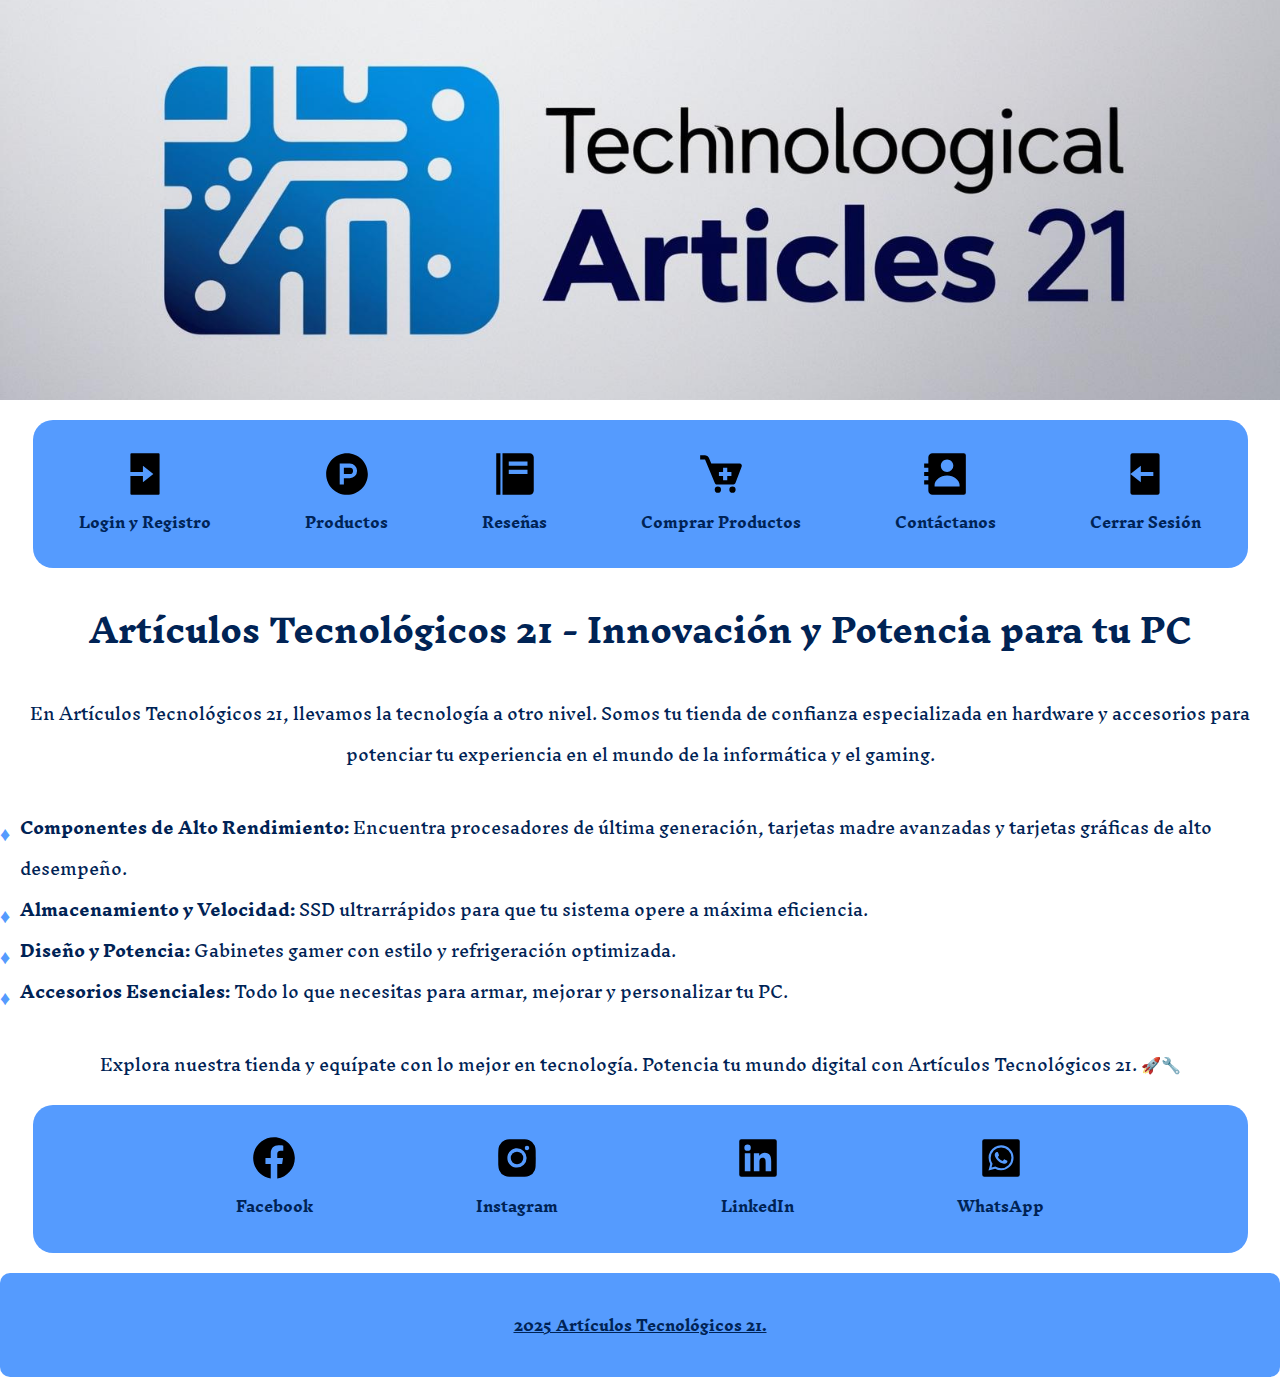
<file: index.html>
<!DOCTYPE html>
<html lang="es">
<head>
    <!-- Configuración básica del documento -->
    <meta charset="UTF-8">
    <meta name="viewport" content="width=device-width, initial-scale=1.0">
    <title>Artículos Tecnológicos 21</title>
    <meta name="description" content="Artículos Tecnológicos 21 - Página de aprendizaje de tecnologías (HTML, CSS, JavaScript) estudiantes de ingeniería de software Politécnico Grancolombiano">
    <!-- OPEN GRAPD-->
     <meta property="og:title" content="Artículos Tecnológicos 21">
     <meta property="og:description" content="Artículos Tecnológicos 21 - Página de aprendizaje de tecnologías (HTML, CSS, JavaScript) estudiantes de ingeniería de software Politécnico Grancolombiano">
     <meta property="og:image" content="/21.png">
     <meta property="og:image:alt" content="Artículos Tecnológicos 21">
    <!-- Icono de la pestaña del navegador favicon-->
    <link rel="icon" href="/21.ico" type="image/x-icon">
    
    <!-- Enlace al archivo de estilos CSS -->
    <link rel="stylesheet" href="/homeStyle.css">
    
    <!-- Fuente personalizada desde Google Fonts -->
    <link href="https://fonts.googleapis.com/css2?family=Inknut+Antiqua:wght@400;700&display=swap" rel="stylesheet">
</head>
<body>
    <!-- Encabezado del sitio -->
    <header>
        <!-- Logo del sitio -->
        <img src="/logo21.png"
        title="Artículos Tecnológicos 21"
        alt="Logo Artículos Tecnológicos 21"
        class="logo">
    </header>

    <main>
        <!-- Contenedor del menú de navegación -->
        <div class="rectangulo">
            <nav class="menu-botones">
                <!-- Botón de Login y Registro -->
                <a href="/loginRegistro.html">
                    <img src="/bxs-log-in.svg" alt="Login y Registro">
                    <span>Login y Registro</span>
                </a>
                <!-- Botón para acceder a los productos -->
                <a href="/detallePerfil.html">
                    <img src="/bxl-product-hunt.svg" alt="Productos">
                    <span>Productos</span>
                </a>
                <!-- Botón para acceder a las reseñas -->
                <a href="/reseñas.html">
                    <img src="/bxs-food-menu.svg" alt="Reseñas">
                    <span>Reseñas</span>
                </a>
                <!-- Botón para comprar productos -->
                <a href="/detallePerfil.html">
                    <img src="/bxs-cart-add.svg" alt="Comprar Productos">
                    <span>Comprar Productos</span>
                </a>
                <!-- Botón para contactar -->
                <a href="/contactanos.html">
                    <img src="/bxs-contact.svg" alt="Contáctanos">
                    <span>Contáctanos</span>
                </a>
                <!-- Botón para cerrar sesión -->
                <a href="#" id="cerrarSesion">
                    <img src="/bxs-log-out.svg" alt="Cerrar Sesión">
                    <span>Cerrar Sesión</span>
                </a>
            </nav>        
        </div>
        
        <!-- Título principal del sitio -->
        <h1>Artículos Tecnológicos 21 - Innovación y Potencia para tu PC</h1>
        
        <!-- Descripción del sitio -->
        <p>En Artículos Tecnológicos 21, llevamos la tecnología a otro nivel. Somos tu tienda de confianza especializada en hardware y accesorios para potenciar tu experiencia en el mundo de la informática y el gaming.</p>
        
        <!-- Lista de características destacadas -->
        <ul>
            <li> <strong>Componentes de Alto Rendimiento:</strong> Encuentra procesadores de última generación, tarjetas madre avanzadas y tarjetas gráficas de alto desempeño.</li>
            <li> <strong>Almacenamiento y Velocidad:</strong> SSD ultrarrápidos para que tu sistema opere a máxima eficiencia.</li>
            <li> <strong>Diseño y Potencia:</strong> Gabinetes gamer con estilo y refrigeración optimizada.</li>
            <li> <strong>Accesorios Esenciales:</strong> Todo lo que necesitas para armar, mejorar y personalizar tu PC.</li>
        </ul>
        
        <!-- Llamado a explorar la tienda -->
        <p>Explora nuestra tienda y equípate con lo mejor en tecnología. Potencia tu mundo digital con Artículos Tecnológicos 21. 🚀🔧</p>
    </main>

    <!-- Pie de página -->
    <footer>
        <!-- Contenedor del pie de página -->
        <div class="rectangulo-footer">
            <!-- Navegación de redes sociales -->
            <nav class="redes-sociales">
                <!-- Enlace a Facebook -->
                <a href="/contactanos.html">
                    <img src="/bxl-facebook-circle.svg" alt="Facebook">
                    <span>Facebook</span>
                </a>
                <!-- Enlace a Instagram -->
                <a href="/contactanos.html">
                    <img src="/bxl-instagram-alt.svg" alt="Instagram">
                    <span>Instagram</span>
                </a>
                <!-- Enlace a LinkedIn -->
                <a href="/contactanos.html">
                    <img src="/bxl-linkedin-square.svg" alt="LinkedIn">
                    <span>LinkedIn</span>
                </a>
                <!-- Enlace a WhatsApp -->
                <a href="/contactanos.html">
                    <img src="/bxl-whatsapp-square.svg" alt="WhatsApp">
                    <span>WhatsApp</span>
                </a>
            </nav>
        </div>
        
        <!-- pie de página -->
         <div class="pie-footer">
        <p>2025 Artículos Tecnológicos 21.</p>
        </div>
    </footer>
        <!-- Enlace al archivo de Script-->
    <script src="/homeScript.js" defer></script>
</body>
</html>
</file>
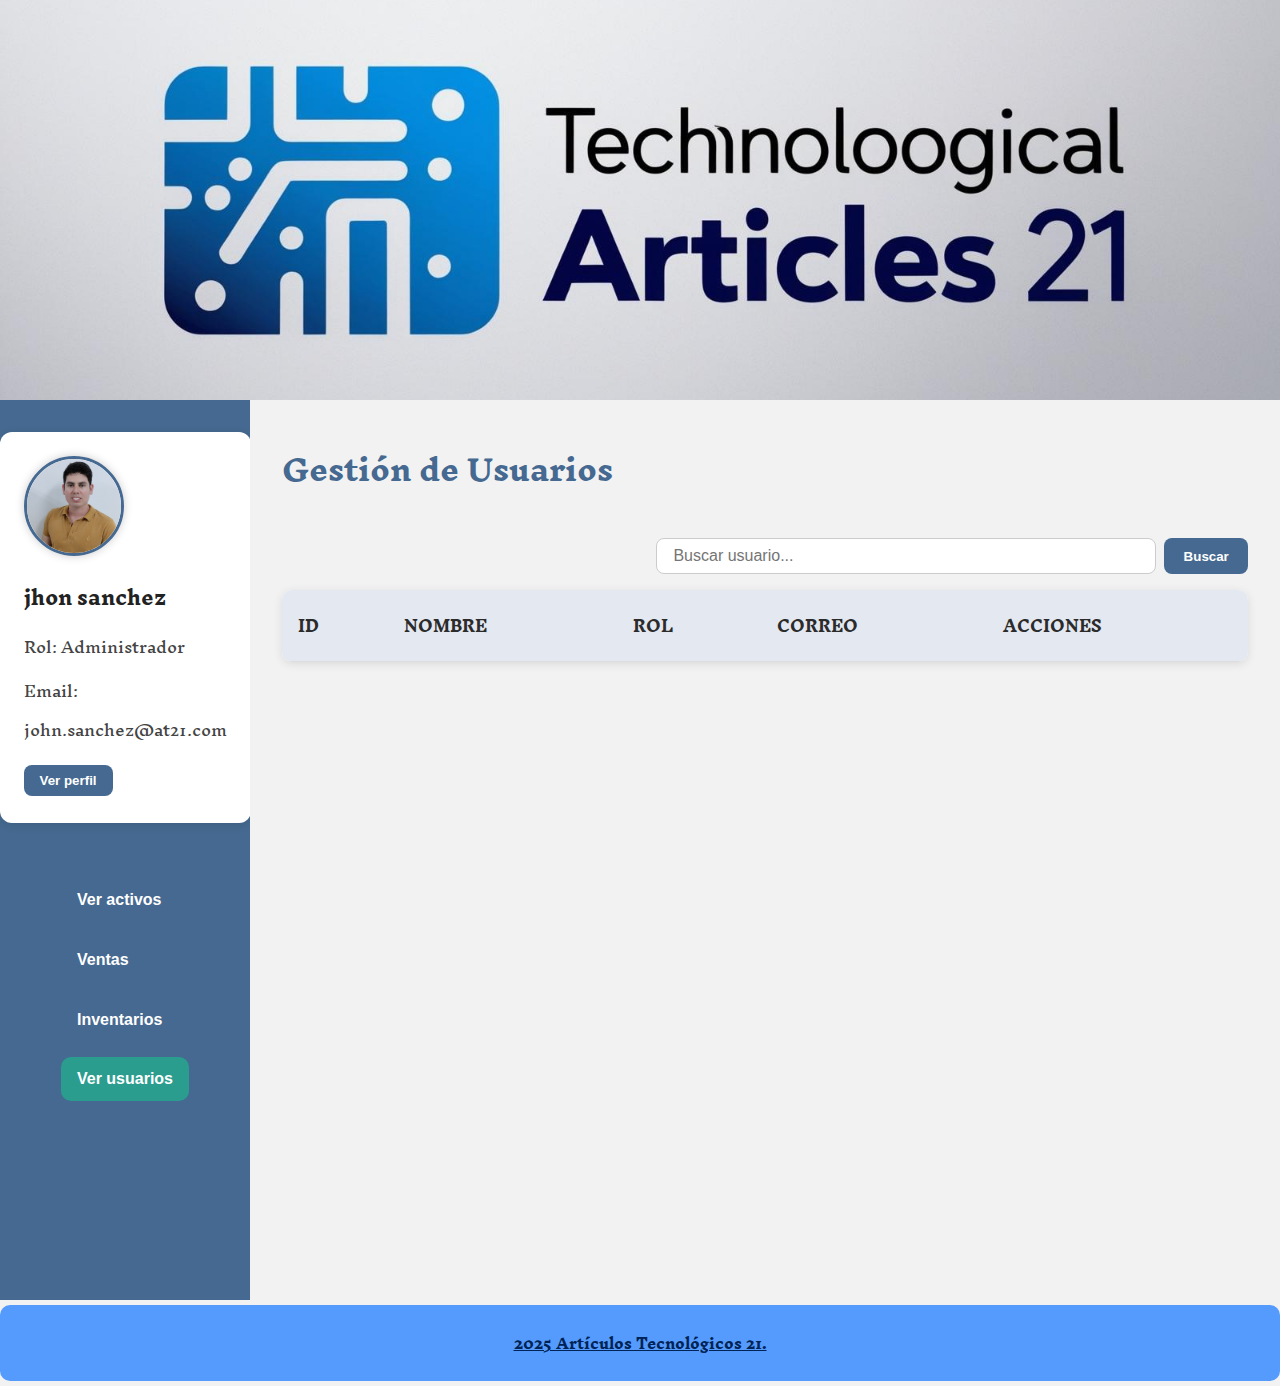
<file: adminUsuarios.html>
<!DOCTYPE html>
<html lang="es">
<head>
  <meta charset="UTF-8">
  <title>Administrador de Usuarios</title>
  <!-- Icono de la pestaña del navegador -->
  <link rel="icon" href="/21.ico" type="image/x-icon">
  <link rel="stylesheet" href="/adminUsuariosStyle.css">
  <!-- Fuente personalizada desde Google Fonts -->
  <link href="https://fonts.googleapis.com/css2?family=Inknut+Antiqua:wght@400;700&display=swap" rel="stylesheet">
</head>
<body>
    <header>
        <img src="/logo21.png" alt="Logo AT21">
    </header>

  <div class="contenedor-principal">

    <!-- Parte del administrador Nombre, Rol, lado izquierdo -->
    <section class="sidebar">
      <div class="tarjeta-usuario">
        <img src="/perfil.jpg" alt="Avatar del usuario" class="avatar-usuario">
        <div class="info-usuario">
          <h3>jhon sanchez</h3>
          <p>Rol: Administrador</p>
          <p>Email: john.sanchez@at21.com</p>
          <button class="btn-ver-perfil">Ver perfil</button>
        </div>
      </div>
      <nav class="navegacion">
        <button>Ver activos</button>
        <button>Ventas</button>
        <button>Inventarios</button>
        <button class="activo">Ver usuarios</button>
      </nav>
    </section>

    <!-- CONTENIDO PRINCIPAL -->
    <main class="contenido">
      <h1>Gestión de Usuarios</h1>
      <div class="buscador-usuarios">
        <input type="text" placeholder="Buscar usuario..." />
        <button type="button">Buscar</button>
      </div>

      <table class="tabla-usuarios">
        <thead>
          <tr>
            <th>ID</th>
            <th>Nombre</th>
            <th>Rol</th>
            <th>Correo</th>
            <th>Acciones</th>
          </tr>
        </thead>
        <tbody>
          <!-- Aquí irán las filas dinámicas o de ejemplo -->
          <tr>
            <td>001</td>
            <td>Juan Pérez</td>
            <td>Administrador</td>
            <td>juan@tecart.com</td>
            <td>
              <button class="editar">Editar</button>
              <button class="eliminar">Eliminar</button>
            </td>
          </tr>
          <tr>
            <td>002</td>
            <td>María Gómez</td>
            <td>Vendedor</td>
            <td>maria@tecart.com</td>
            <td>
              <button class="editar">Editar</button>
              <button class="eliminar">Eliminar</button>
            </td>
          </tr>
          <tr>
            <td>003</td>
            <td>Raquel mora</td>
            <td>Proveedor</td>
            <td>Rmora@hotmail.com</td>
            <td>
              <button class="editar">Editar</button>
              <button class="eliminar">Eliminar</button>
            </td> 
          </tr>
        </tbody>
      </table>
    </main>

  </div>
  <footer>
    <div class="pie-footer">
      <p>2025 Artículos Tecnológicos 21.</p>
      </div>
  </footer>
  <script src="/adminUsuariosScript.js" defer></script>
</body>
</html>
</file>
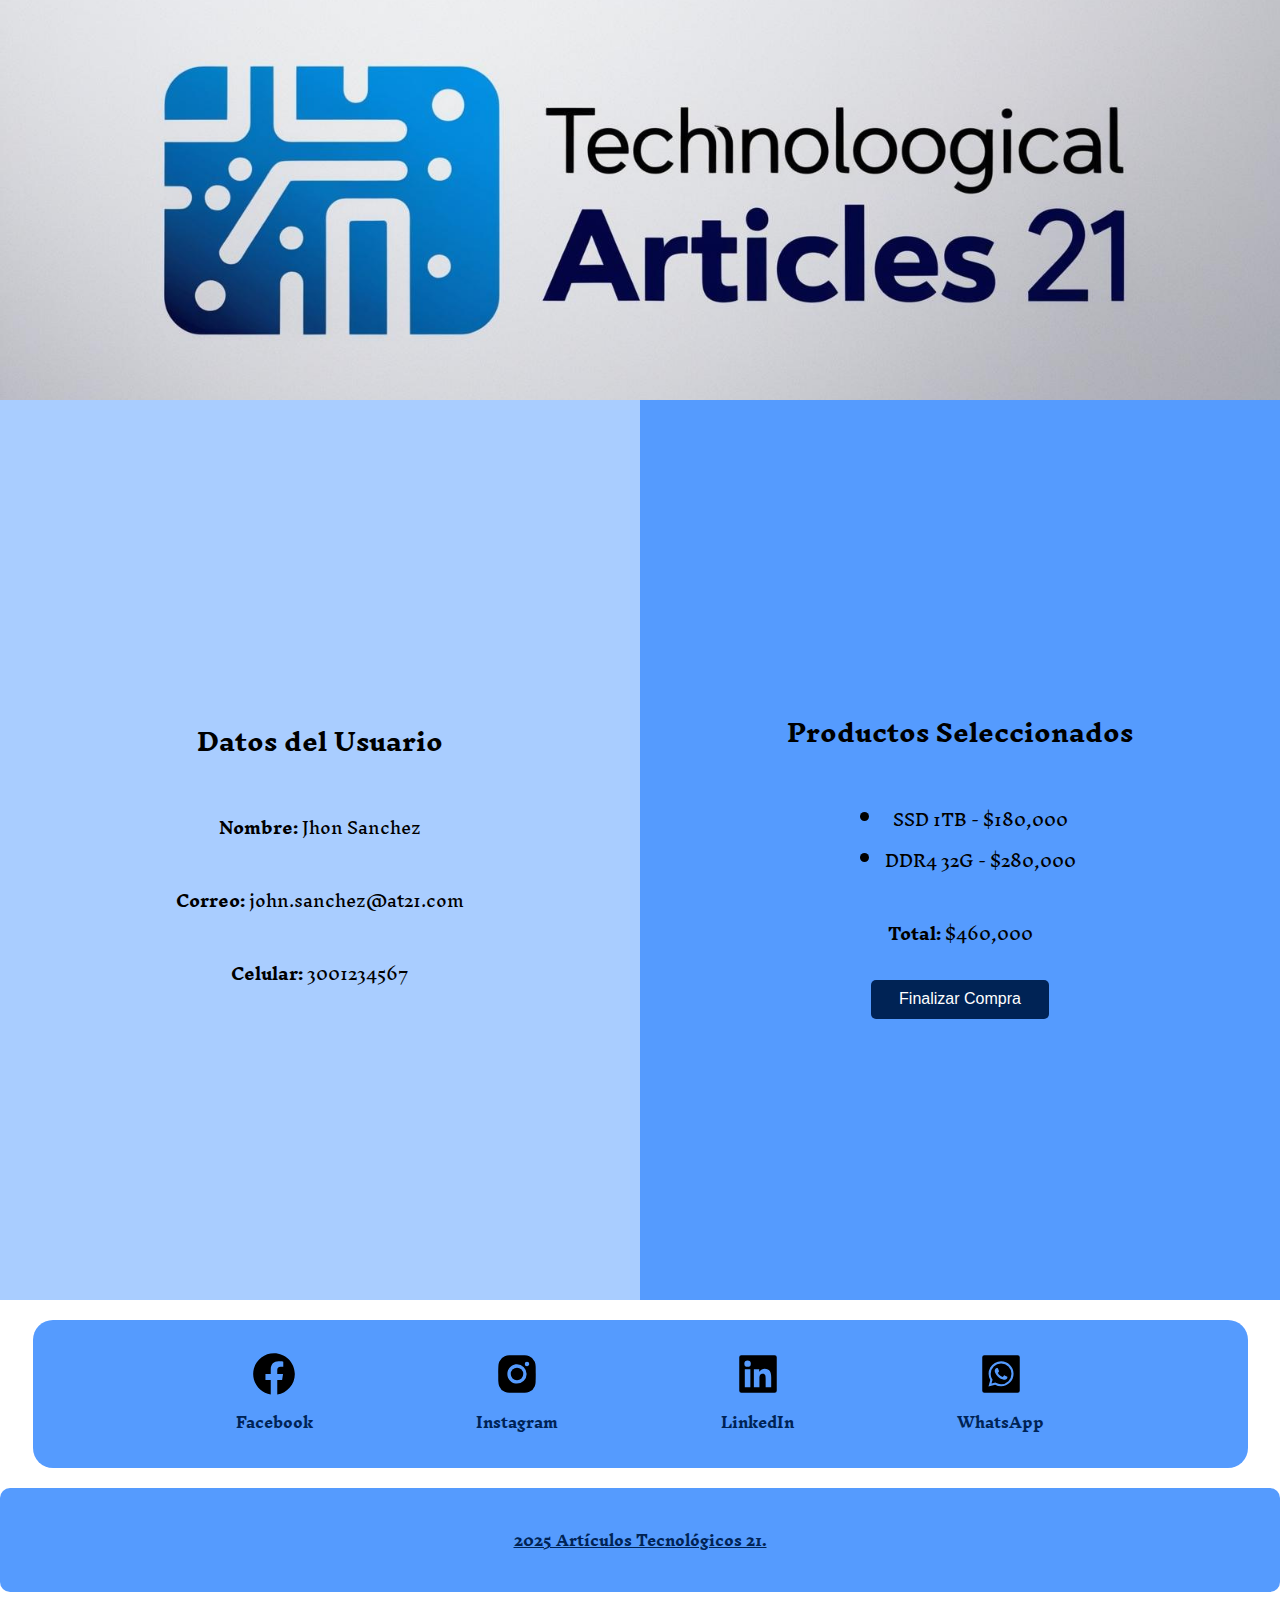
<file: compra.html>
<!DOCTYPE html>
<html lang="es">
<head>
  <meta charset="UTF-8">
  <meta name="viewport" content="width=device-width, initial-scale=1.0">
  <title>Resumen de Compra</title>
  <!-- Icono de la pestaña del navegador favicon-->
  <link rel="icon" href="/21.ico" type="image/x-icon">
  <link rel="stylesheet" href="compraStyle.css">
  <link href="https://fonts.googleapis.com/css2?family=Inknut+Antiqua&display=swap" rel="stylesheet">
</head>
<body>
  <header>
    <img src="/logo21.png" alt="Logo AT21">
  </header>

  <main class="contenedor-compra">
    <!-- Sección izquierda: Datos del usuario -->
    <section class="left-side">
      <h2>Datos del Usuario</h2>
      <p><strong>Nombre:</strong> <span id="nombreUsuario">Jhon Sanchez</span></p>
      <p><strong>Correo:</strong> <span id="correoUsuario">john.sanchez@at21.com</span></p>
      <p><strong>Celular:</strong> <span id="celularUsuario">3001234567</span></p>
    </section>

    <!-- Sección derecha: Detalle de productos -->
    <section class="right-side">
      <h2>Productos Seleccionados</h2>
      <ul id="listaProductos">
        <!-- Aquí se agregan los productos con JS -->
      </ul>
      <p><strong>Total:</strong> $<span id="totalCompra">0</span></p>
      <button id="btnFinalizar">Finalizar Compra</button>
    </section>
  </main>

  <footer>
     <!-- Contenedor del pie de página -->
     <div class="rectangulo-footer">
        <!-- Navegación de redes sociales -->
        <nav class="redes-sociales">
            <!-- Enlace a Facebook -->
            <a href="/contactanos.html">
                <img src="/bxl-facebook-circle.svg" alt="Facebook">
                <span>Facebook</span>
            </a>
            <!-- Enlace a Instagram -->
            <a href="/contactanos.html">
                <img src="/bxl-instagram-alt.svg" alt="Instagram">
                <span>Instagram</span>
            </a>
            <!-- Enlace a LinkedIn -->
            <a href="/contactanos.html">
                <img src="/bxl-linkedin-square.svg" alt="LinkedIn">
                <span>LinkedIn</span>
            </a>
            <!-- Enlace a WhatsApp -->
            <a href="/contactanos.html">
                <img src="/bxl-whatsapp-square.svg" alt="WhatsApp">
                <span>WhatsApp</span>
            </a>
        </nav>
    </div>
    
    <!-- pie de página -->
     <div class="pie-footer">
    <p>2025 Artículos Tecnológicos 21.</p>
    </div>
  </footer>
  <script src="compraScript.js"></script>
</body>
</html>
</file>
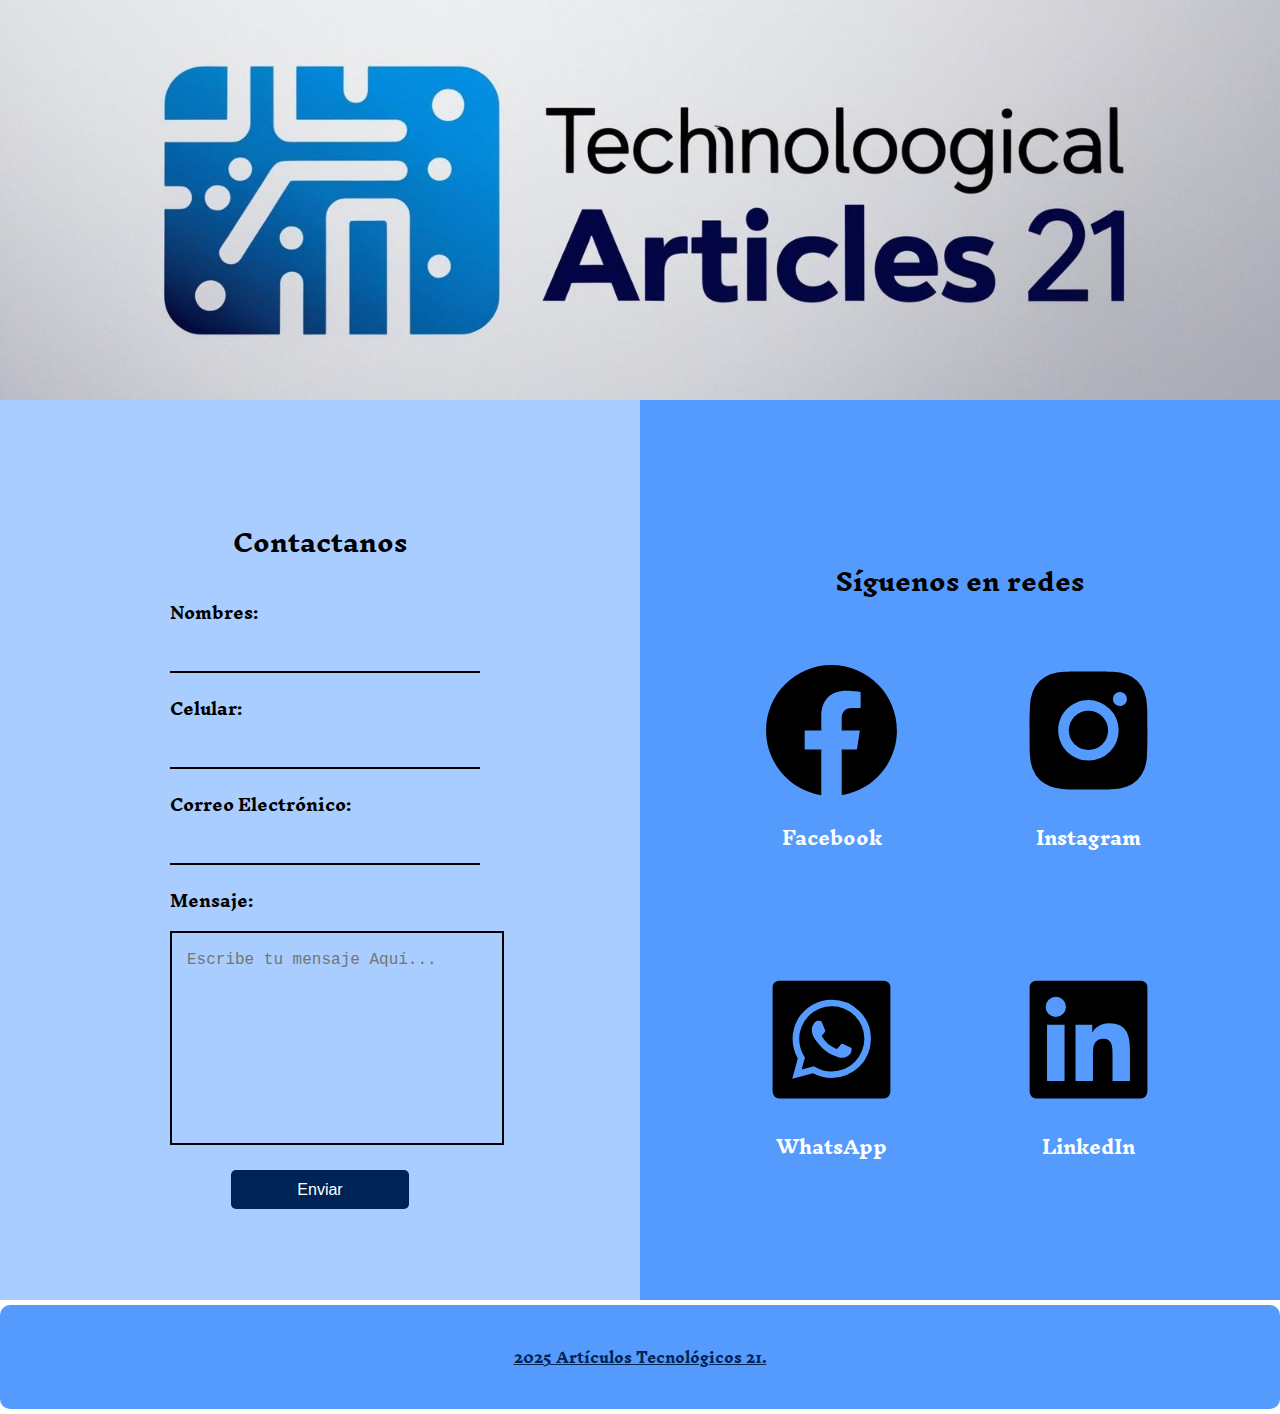
<file: contactanos.html>
<!DOCTYPE html>
<html lang="en">
<head>
    <!-- Configuración básica del documento -->
    <meta charset="UTF-8">
    <meta name="viewport" content="width=device-width, initial-scale=1.0">
    <title>Contactanos</title>
    <!-- Icono de la pestaña del navegador -->
    <link rel="icon" href="/21.ico" type="image/x-icon">
    <!-- Enlace al archivo de estilos CSS -->
    <link rel="stylesheet" href="/contactanosStyle.css">
    <!-- Fuente personalizada desde Google Fonts -->
    <link href="https://fonts.googleapis.com/css2?family=Inknut+Antiqua:wght@400;700&display=swap" rel="stylesheet">
</head>
<body>

    <!-- Encabezado del sitio -->
    <header>
        <!-- Logo del sitio -->
        <img src="/logo21.png" alt="Logo AT21">
    </header>

    <main>
        <!-- Sección izquierda: Formulario de contacto -->
        <section class="left-side">
            <h2>Contactanos</h2>
           <!-- Formulario de Contacto -->
    <form action="https://formsubmit.co/jalexasanchez@poligran.edu.co" method="POST"> <!-- Formulario para enviar datos de contacto -->
    
    <div class="input-group">
        <label for="nombres">Nombres:</label>
        <input type="text" id="nombres" name="nombres" required> <!-- Campo para ingresar los nombres -->
    </div>

    <div class="input-group">
        <label for="celular">Celular:</label>
        <input type="text" id="celular" name="celular" required> <!-- Campo para ingresar el número de celular -->
    </div>

    <div class="input-group">
        <label for="email">Correo Electrónico:</label>
        <input type="email" id="email" name="email" required> <!-- Campo para ingresar el correo electrónico -->
    </div>

    <div class="input-group">
        <label for="mensaje">Mensaje:</label>
        <textarea id="mensaje" name="mensaje" placeholder="Escribe tu mensaje Aquí..." required></textarea> <!-- Campo para ingresar un mensaje (múltiples líneas) -->
    </div>
    
    <!-- Configuración para FormSubmit -->
    <input type="hidden" name="_captcha" value="false"> <!-- Desactiva el captcha ojo poco seguro -->
    <input type="hidden" name="_template" value="table"> <!-- Muestra los datos enviados como tabla -->
    <input type="hidden" name="_next" value="http://localhost:5500/gracias.html"> <!-- URL a la que se redirige después de enviar el formulario -->

    <button type="submit">Enviar</button> <!-- Botón para enviar el formulario -->
    </form>
        </section>

        <!-- Sección derecha: Redes sociales -->
        <section class="right-side">
            <h2>Síguenos en redes</h2>
            <div class="social-icons">
                <!-- Ícono de Facebook -->
                <div class="social-item">
                    <img src="/bxl-facebook-circle.svg" alt="Facebook">
                    <span>Facebook</span>
                </div>

                <!-- Ícono de Instagram -->
                <div class="social-item">
                    <img src="/bxl-instagram-alt.svg" alt="Instagram">
                    <span>Instagram</span>
                </div>

                <!-- Ícono de WhatsApp -->
                <div class="social-item">
                    <img src="/bxl-whatsapp-square.svg" alt="WhatsApp">
                    <span>WhatsApp</span>
                </div>

                <!-- Ícono de LinkedIn -->
                <div class="social-item">
                    <img src="/bxl-linkedin-square.svg" alt="LinkedIn">
                    <span>LinkedIn</span>
                </div>
            </div>
        </section>
    </main>

    <!-- Pie de página -->
    <footer>
        <div class="pie-footer">
            <p>2025 Artículos Tecnológicos 21.</p>
            </div>
    </footer>
    
</body>
</html>
</file>
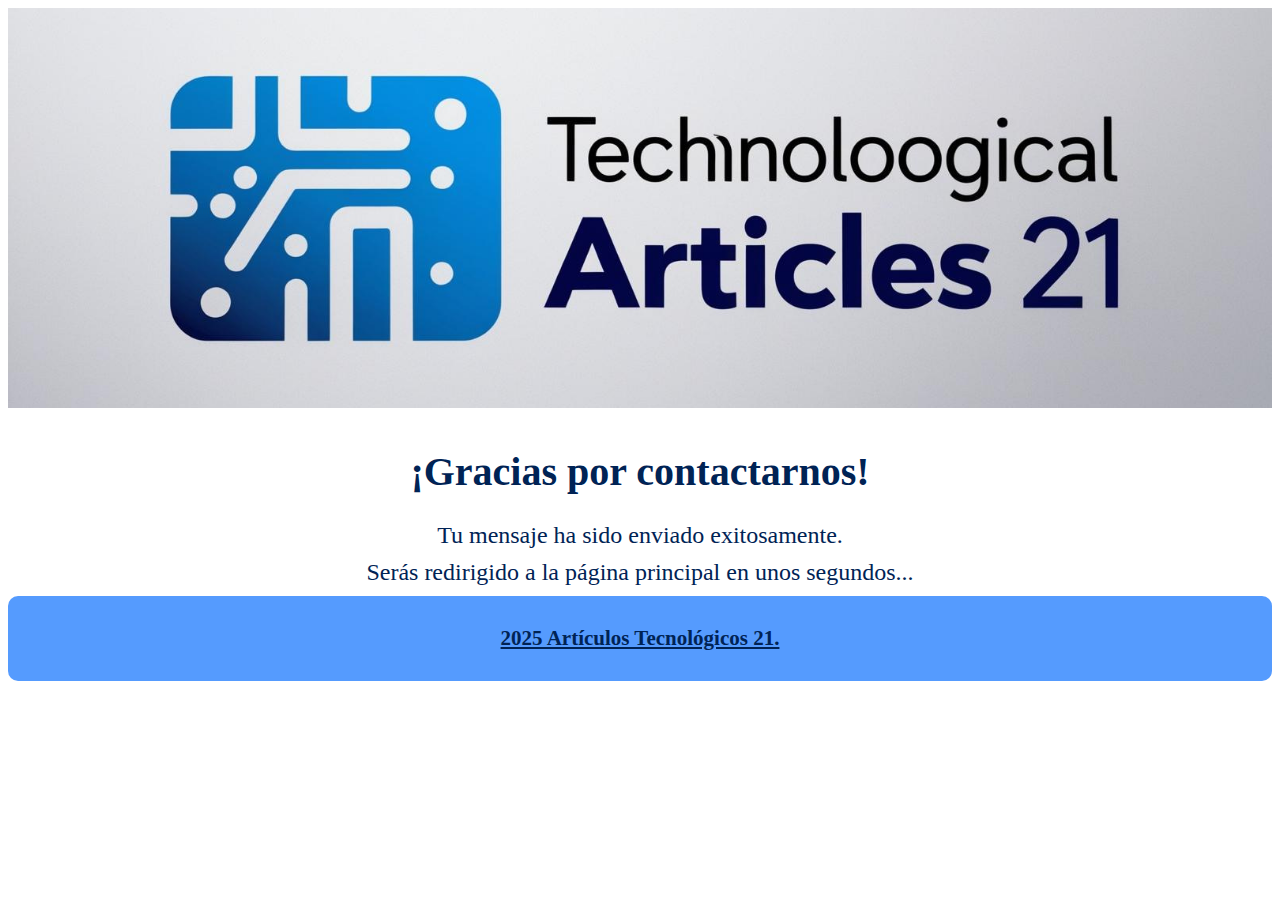
<file: gracias.html>
<!DOCTYPE html>
<html lang="es">
<head>
    <meta charset="UTF-8">
    <title>Gracias por tu mensaje</title>
    <!-- Icono de la pestaña del navegador -->
    <link rel="icon" href="/21.ico" type="image/x-icon">
    <meta http-equiv="refresh" content="5; url=/index.html">  <!--Redirige a la página principal después de 5 segundos -->

    <!-- Encabezado del sitio -->
    <header>
        <!-- Logo del sitio -->
        <img src="/logo21.png" alt="Logo AT21">
    </header>

    <style>
       /* Estilo para la imagen del encabezado */
header img {
    width: 100%;   /* La imagen ocupa el ancho completo del contenedor */
    height: 400px; /* Altura fija de la imagen */
    object-fit: cover; /* Ajusta la imagen para que no se distorsione */
    display: block;  /* Elimina espacios extra debajo de la imagen */
}

/* Estilo general del cuerpo */
body {
    font-family: 'Inknut Antiqua', serif; /* Fuente personalizada */
    color: #002355; /* Color principal del texto */
}

/* Estilo para el título principal */
h1 {
    text-align: center; /* Centra el texto */
    font-size: 2.5em; /* Tamaño de fuente grande */
    font-weight: bold; /* Negrita para el título */
    margin-top: 40px; /* Espacio superior */
    color: #002355; /* Color del texto */
}

/* Estilo para centrar y agrandar los párrafos */
p {
    text-align: center;
    font-size: 1.5em;
    margin: 10px 20px;
}

/* Estilo para el pie de página */
.pie-footer {
    background-color: #559BFE;
    color: #002355; /* Color del texto */
    font-weight: bold; /* Negrita para el texto */
    text-decoration: underline; /* Subraya el texto */
    padding: 20px 10px; /* Espacio interno del pie de página */
    text-align: center; /* Centra el texto */
    font-size: 14px; /* Tamaño del texto */
    margin: 5px 0; /* Espacio entre el pie de página y otros elementos */
    border-radius: 10px; /* Bordes redondeados */   
}

/* Media query para pantallas pequeñas */
@media (max-width: 768px) {
    /* Ajustar la imagen del encabezado */
    header img {
        height: 200px; /* Reducimos la altura para pantallas pequeñas */
    }

    /* Cambiar el layout del main a vertical */
    main {
        flex-direction: column; /* De columnas a filas (stacked) */
        height: auto; /* Altura automática para que se adapte al contenido */
    }
}
    </style>
</head>
<body>
    <h1>¡Gracias por contactarnos!</h1>
    <p>Tu mensaje ha sido enviado exitosamente.</p>
    <p>Serás redirigido a la página principal en unos segundos...</p>
    <footer>
        <div class="pie-footer">
            <p>2025 Artículos Tecnológicos 21.</p>
            </div>
    </footer>
</body>
</html>
</file>
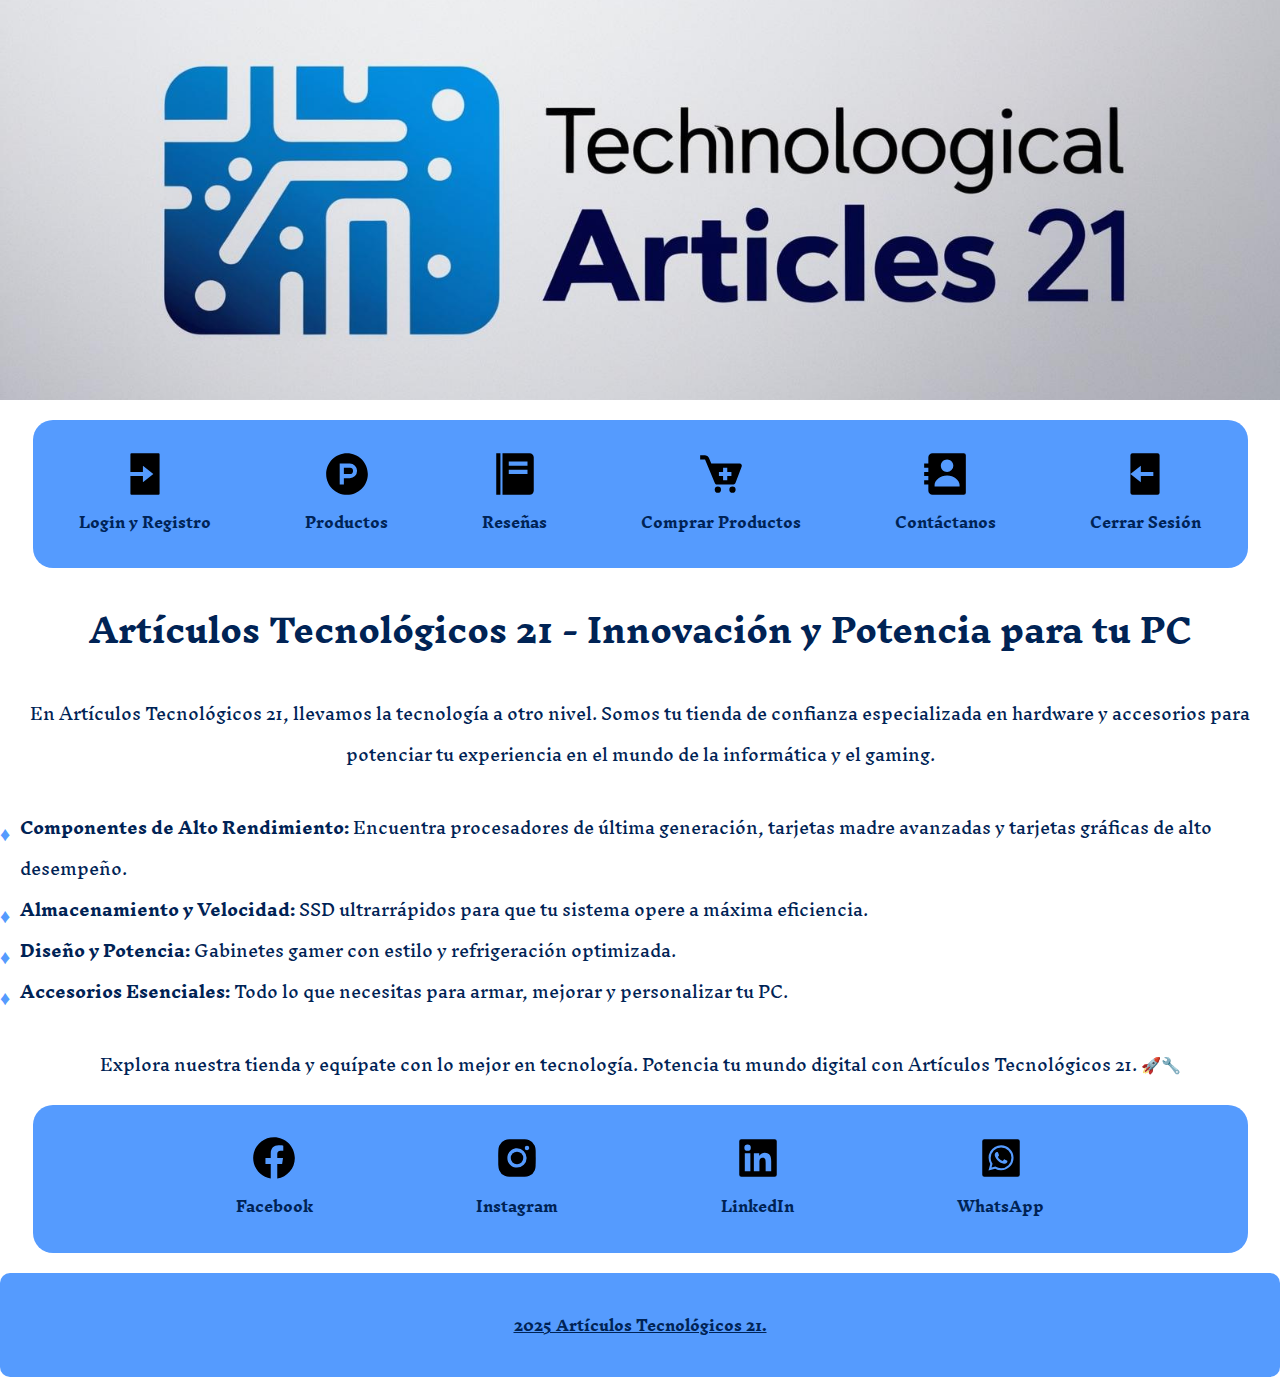
<file: home.html>
<!DOCTYPE html>
<html lang="es">
<head>
    <!-- Configuración básica del documento -->
    <meta charset="UTF-8">
    <meta name="viewport" content="width=device-width, initial-scale=1.0">
    <title>Artículos Tecnológicos 21</title>
    <meta name="description" content="Artículos Tecnológicos 21 - Página de aprendizaje de tecnologías (HTML, CSS, JavaScript) estudiantes de ingeniería de software Politécnico Grancolombiano">
    <!-- OPEN GRAPD-->
     <meta property="og:title" content="Artículos Tecnológicos 21">
     <meta property="og:description" content="Artículos Tecnológicos 21 - Página de aprendizaje de tecnologías (HTML, CSS, JavaScript) estudiantes de ingeniería de software Politécnico Grancolombiano">
     <meta property="og:image" content="/21.png">
     <meta property="og:image:alt" content="Artículos Tecnológicos 21">
    <!-- Icono de la pestaña del navegador favicon-->
    <link rel="icon" href="/21.ico" type="image/x-icon">
    
    <!-- Enlace al archivo de estilos CSS -->
    <link rel="stylesheet" href="/homeStyle.css">
    
    <!-- Fuente personalizada desde Google Fonts -->
    <link href="https://fonts.googleapis.com/css2?family=Inknut+Antiqua:wght@400;700&display=swap" rel="stylesheet">
</head>
<body>
    <!-- Encabezado del sitio -->
    <header>
        <!-- Logo del sitio -->
        <img src="/logo21.png"
        title="Artículos Tecnológicos 21"
        alt="Logo Artículos Tecnológicos 21"
        class="logo">
    </header>

    <main>
        <!-- Contenedor del menú de navegación -->
        <div class="rectangulo">
            <nav class="menu-botones">
                <!-- Botón de Login y Registro -->
                <a href="/loginRegistro.html">
                    <img src="/bxs-log-in.svg" alt="Login y Registro">
                    <span>Login y Registro</span>
                </a>
                <!-- Botón para acceder a los productos -->
                <a href="/detallePerfil.html">
                    <img src="/bxl-product-hunt.svg" alt="Productos">
                    <span>Productos</span>
                </a>
                <!-- Botón para acceder a las reseñas -->
                <a href="/reseñas.html">
                    <img src="/bxs-food-menu.svg" alt="Reseñas">
                    <span>Reseñas</span>
                </a>
                <!-- Botón para comprar productos -->
                <a href="/detallePerfil.html">
                    <img src="/bxs-cart-add.svg" alt="Comprar Productos">
                    <span>Comprar Productos</span>
                </a>
                <!-- Botón para contactar -->
                <a href="/contactanos.html">
                    <img src="/bxs-contact.svg" alt="Contáctanos">
                    <span>Contáctanos</span>
                </a>
                <!-- Botón para cerrar sesión -->
                <a href="#" id="cerrarSesion">
                    <img src="/bxs-log-out.svg" alt="Cerrar Sesión">
                    <span>Cerrar Sesión</span>
                </a>
            </nav>        
        </div>
        
        <!-- Título principal del sitio -->
        <h1>Artículos Tecnológicos 21 - Innovación y Potencia para tu PC</h1>
        
        <!-- Descripción del sitio -->
        <p>En Artículos Tecnológicos 21, llevamos la tecnología a otro nivel. Somos tu tienda de confianza especializada en hardware y accesorios para potenciar tu experiencia en el mundo de la informática y el gaming.</p>
        
        <!-- Lista de características destacadas -->
        <ul>
            <li> <strong>Componentes de Alto Rendimiento:</strong> Encuentra procesadores de última generación, tarjetas madre avanzadas y tarjetas gráficas de alto desempeño.</li>
            <li> <strong>Almacenamiento y Velocidad:</strong> SSD ultrarrápidos para que tu sistema opere a máxima eficiencia.</li>
            <li> <strong>Diseño y Potencia:</strong> Gabinetes gamer con estilo y refrigeración optimizada.</li>
            <li> <strong>Accesorios Esenciales:</strong> Todo lo que necesitas para armar, mejorar y personalizar tu PC.</li>
        </ul>
        
        <!-- Llamado a explorar la tienda -->
        <p>Explora nuestra tienda y equípate con lo mejor en tecnología. Potencia tu mundo digital con Artículos Tecnológicos 21. 🚀🔧</p>
    </main>

    <!-- Pie de página -->
    <footer>
        <!-- Contenedor del pie de página -->
        <div class="rectangulo-footer">
            <!-- Navegación de redes sociales -->
            <nav class="redes-sociales">
                <!-- Enlace a Facebook -->
                <a href="/contactanos.html">
                    <img src="/bxl-facebook-circle.svg" alt="Facebook">
                    <span>Facebook</span>
                </a>
                <!-- Enlace a Instagram -->
                <a href="/contactanos/contactanos.html">
                    <img src="/bxl-instagram-alt.svg" alt="Instagram">
                    <span>Instagram</span>
                </a>
                <!-- Enlace a LinkedIn -->
                <a href="/contactanos.html">
                    <img src="/bxl-linkedin-square.svg" alt="LinkedIn">
                    <span>LinkedIn</span>
                </a>
                <!-- Enlace a WhatsApp -->
                <a href="/contactanos.html">
                    <img src="/bxl-whatsapp-square.svg" alt="WhatsApp">
                    <span>WhatsApp</span>
                </a>
            </nav>
        </div>
        
        <!-- pie de página -->
         <div class="pie-footer">
        <p>2025 Artículos Tecnológicos 21.</p>
        </div>
    </footer>
        <!-- Enlace al archivo de Script-->
    <script src="/homeScript.js" defer></script>
</body>
</html>
</file>
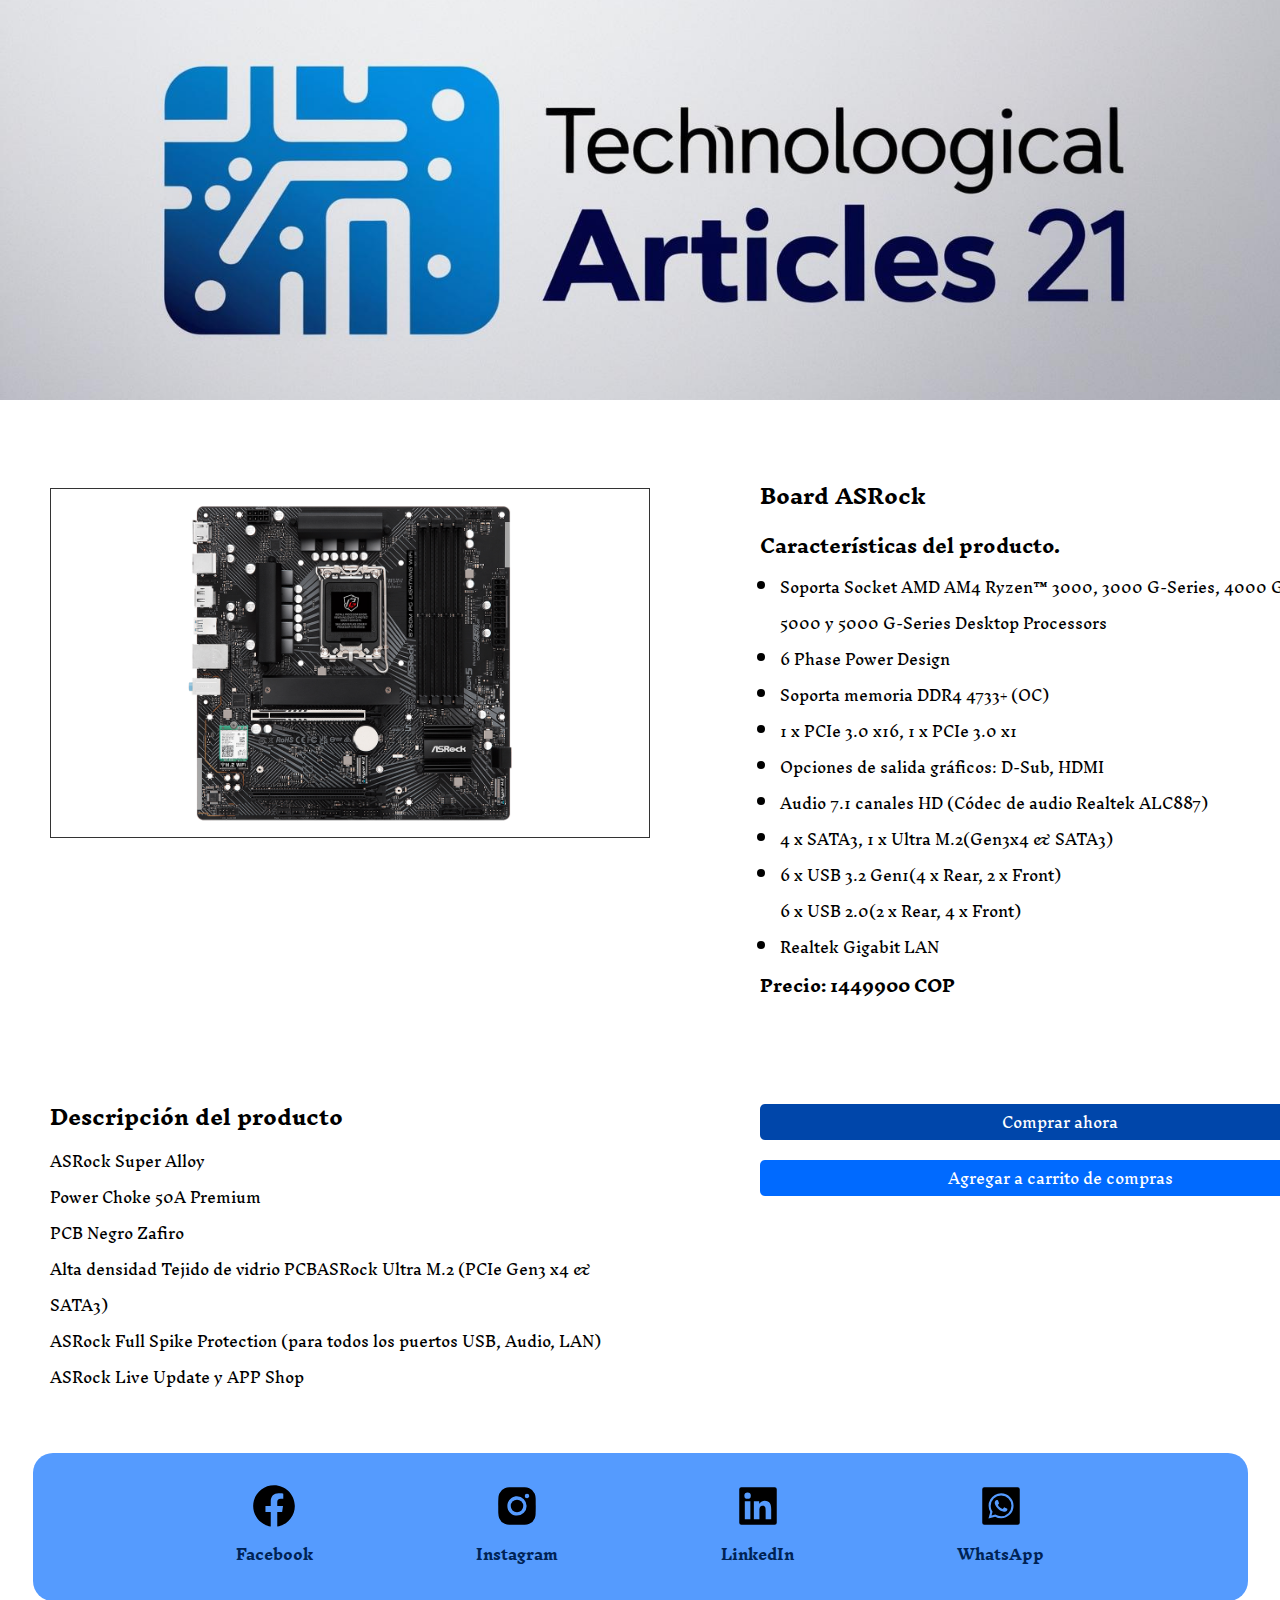
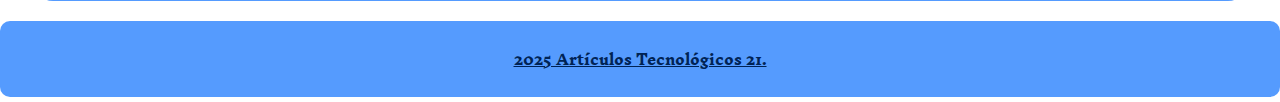
<file: infoProducto.html>
<!DOCTYPE html>
<html lang="en">
<head>
    <meta charset="UTF-8">
    <meta name="viewport" content="width=device-width, initial-scale=1.0">
    <title>InfoProducto</title>
    <!-- Icono de la pestaña del navegador -->
    <link rel="icon" href="/21.ico" type="image/x-icon">
    <link rel="stylesheet" href="/infoProductoStyle.css">
    <link href="https://fonts.googleapis.com/css2?family=Inknut+Antiqua:wght@400;700&display=swap" rel="stylesheet">
</head>
<body>
    <header>
        <img src="/logo21.png" alt="Logo AT21">
    </header>

    <main>
        <div class="contenedor">
            <!-- Imagen en la esquina superior izquierda, con borde y centrada -->
            <div class="imagen-container">
                <img src="/B760M PG LIGHTNING WIFI-800x800.jpg" alt="Imagen" class="imagen">
            </div>
    
            <!-- Texto en la esquina superior derecha, con título, subtítulo y lista -->
            <div class="texto-arriba-derecha">
                <h1>Board ASRock</h1>
                <h2>Características del producto.</h2>
                <ul>
                    <li>Soporta Socket AMD AM4 Ryzen™ 3000, 3000 G-Series, 4000 G-Series, 5000 y 5000 G-Series Desktop Processors</li>
                    <li>6 Phase Power Design</li>
                    <li>Soporta memoria DDR4 4733+ (OC)</li>
                    <li>1 x PCIe 3.0 x16, 1 x PCIe 3.0 x1</li>
                    <li>Opciones de salida gráficos: D-Sub, HDMI</li>
                    <li>Audio 7.1 canales HD (Códec de audio Realtek ALC887)</li>
                    <li>4 x SATA3, 1 x Ultra M.2(Gen3x4 & SATA3)</li>
                    <li>6 x USB 3.2 Gen1(4 x Rear, 2 x Front)<br>6 x USB 2.0(2 x Rear, 4 x Front)</li>
                    <li>Realtek Gigabit LAN</li> 
                </ul>
                <h3>Precio: 1449900 COP</h3>
            </div>
    
            <!-- Texto en la esquina inferior izquierda, con un título y un párrafo -->
            <div class="texto-abajo-izquierda">
                <h1>Descripción del producto</h1>
                <p>ASRock Super Alloy<br>Power Choke 50A Premium<br>PCB Negro Zafiro<br>Alta densidad Tejido de vidrio PCBASRock Ultra M.2 (PCIe Gen3 x4 & SATA3)<br>ASRock Full Spike Protection (para todos los puertos USB, Audio, LAN)<br>ASRock Live Update y APP Shop</p>
            </div>
    
            <!-- Botones en la esquina inferior derecha, uno encima de otro -->
           <div class="botones">
            <button id="botonComprar" class="boton">Comprar ahora</button>
            <button id="botonAgregarCarrito" class="boton2">Agregar a carrito de compras</button>
           </div>
        </div>
    </main>
    
    <footer>
        <div class="rectangulo-footer">
            <nav class="redes-sociales">
                <a href="/contactanos.html">
                    <img src="/bxl-facebook-circle.svg" alt="Facebook">
                    <span>Facebook</span>
                </a>
                <a href="/contactanos.html">
                    <img src="/bxl-instagram-alt.svg" alt="Instagram">
                    <span>Instagram</span>
                </a>
                <a href="/contactanos.html">
                    <img src="/bxl-linkedin-square.svg" alt="LinkedIn">
                    <span>LinkedIn</span>
                </a>
                <a href="/contactanos.html">
                    <img src="/bxl-whatsapp-square.svg" alt="WhatsApp">
                    <span>WhatsApp</span>
                </a>
            </nav>
        </div>
        <div class="pie-footer">
            <p>2025 Artículos Tecnológicos 21.</p>
            </div>
    </footer>
    <script src="/infoProductoScript.js"></script>
</body>
</html>
</file>
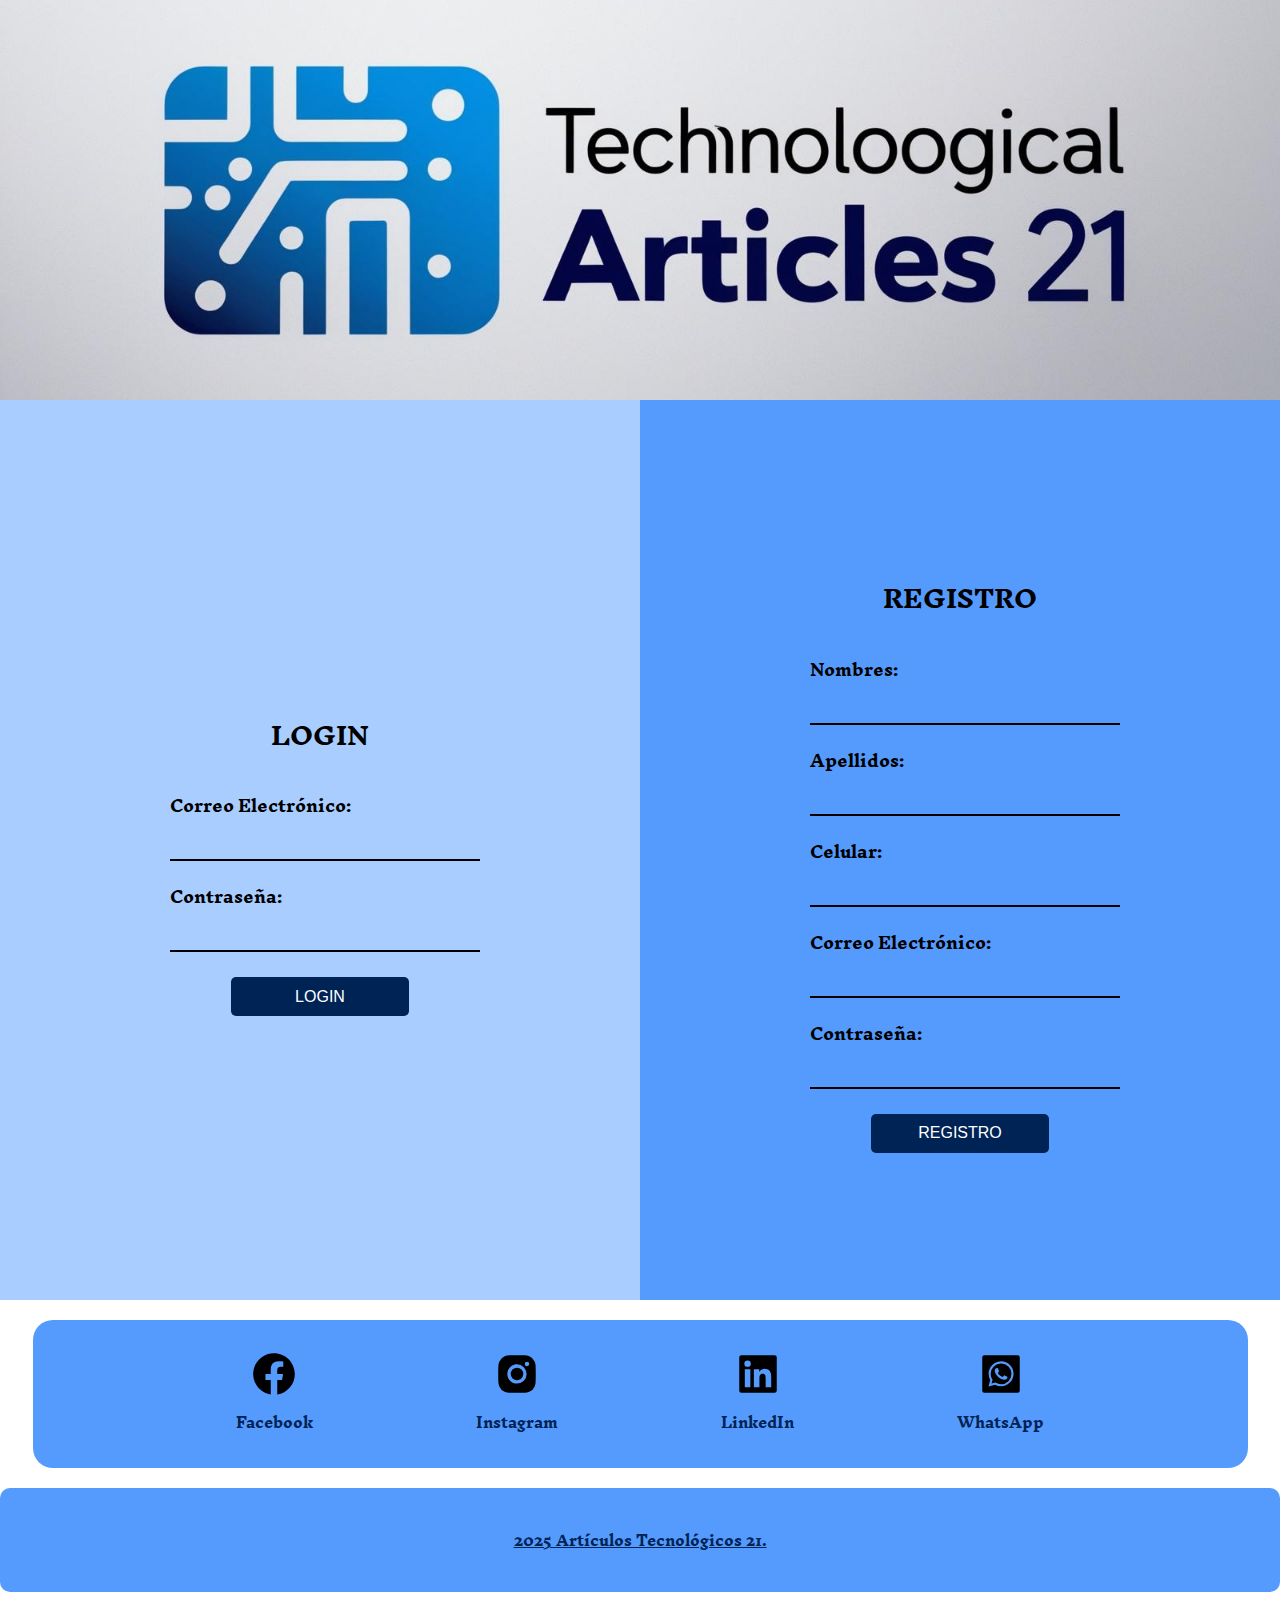
<file: loginRegistro.html>
<!DOCTYPE html>
<html lang="en">
<head>
    <!-- Configuración básica del documento -->
    <meta charset="UTF-8">
    <meta name="viewport" content="width=device-width, initial-scale=1.0">
    <title>Login y Registro</title>
    <!-- Icono de la pestaña del navegador -->
    <link rel="icon" href="/21.ico" type="image/x-icon">
    <!-- Enlace al archivo de estilos CSS -->
    <link rel="stylesheet" href="/loginRegistoStyle.css">
    <!-- Fuente personalizada desde Google Fonts -->
    <link href="https://fonts.googleapis.com/css2?family=Inknut+Antiqua:wght@400;700&display=swap" rel="stylesheet">
</head>
<body>
    <!-- Encabezado con el logo del sitio -->
    <header>
        <img src="/logo21.png" alt="Logo AT21">
    </header>

    <main>
        <!-- Sección del formulario de Login -->
        <section class="left-side">
            <h2>LOGIN</h2>
            <!-- Formulario de Login (procesado por JavaScript) -->
            <form id="loginForm"> <!-- Sin action ni method: manejado por JS -->
                <div class="input-group">
                    <label for="email">Correo Electrónico:</label>
                    <input type="email" id="loginEmail" name="email" required> <!-- Campo para ingresar el correo -->
                </div>
            
                <div class="input-group">
                    <label for="password">Contraseña:</label>
                    <input type="password" id="loginPassword" name="password" required> <!-- Campo para ingresar la contraseña -->
                </div>
            
                <button type="submit">LOGIN</button> <!-- Botón para enviar el formulario de Login -->
            </form>
        </section>
        
        <!-- Sección del formulario de Registro -->
        <section class="right-side">
            <h2>REGISTRO</h2>
            <!-- Formulario de Registro -->
            <form action="/index.html" method="GET"> <!-- Redirección sin enviar datos reales al servidor -->
                <div class="input-group">
                    <label for="nombres">Nombres:</label>
                    <input type="text" id="nombres" name="nombres" required> <!-- Campo para ingresar los nombres -->
                </div>
                
                <div class="input-group">
                    <label for="apellidos">Apellidos:</label>
                    <input type="text" id="apellidos" name="apellidos" required> <!-- Campo para ingresar los apellidos -->
                </div>

                <div class="input-group">
                    <label for="celular">Celular:</label>
                    <input type="tel" id="celular" name="celular" required> <!-- Campo para ingresar el número de celular -->
                </div>

                <div class="input-group">
                    <label for="registroEmail">Correo Electrónico:</label>
                    <input type="email" id="registroEmail" name="registroEmail" required> <!-- Campo para ingresar el correo -->
                </div>

                <div class="input-group">
                    <label for="registroPassword">Contraseña:</label>
                    <input type="password" id="registroPassword" name="registroPassword" required> <!-- Campo para ingresar la contraseña -->
                </div>

                <button type="submit">REGISTRO</button> <!-- Botón para enviar el formulario de Registro -->
            </form>
        </section>   
    </main>

    <footer>
        <!-- Contenedor del pie de página -->
        <div class="rectangulo-footer">
            <!-- Navegación de redes sociales -->
            <nav class="redes-sociales">
                <!-- Enlace a Facebook -->
                <a href="/contactanos.html">
                    <img src="/bxl-facebook-circle.svg" alt="Facebook">
                    <span>Facebook</span>
                </a>
                <!-- Enlace a Instagram -->
                <a href="/contactanos.html">
                    <img src="/bxl-instagram-alt.svg" alt="Instagram">
                    <span>Instagram</span>
                </a>
                <!-- Enlace a LinkedIn -->
                <a href="/contactanos.html">
                    <img src="/bxl-linkedin-square.svg" alt="LinkedIn">
                    <span>LinkedIn</span>
                </a>
                <!-- Enlace a WhatsApp -->
                <a href="/contactanos.html">
                    <img src="/bxl-whatsapp-square.svg" alt="WhatsApp">
                    <span>WhatsApp</span>
                </a>
            </nav>
        </div>
        <!-- Derechos reservados -->
        <div class="pie-footer">
            <p>2025 Artículos Tecnológicos 21.</p>
            </div>
    </footer>
    <!-- Enlace al archivo JavaScript -->
    <script src="loginRegistroScript.js" defer></script>
</body>
</html>
</file>
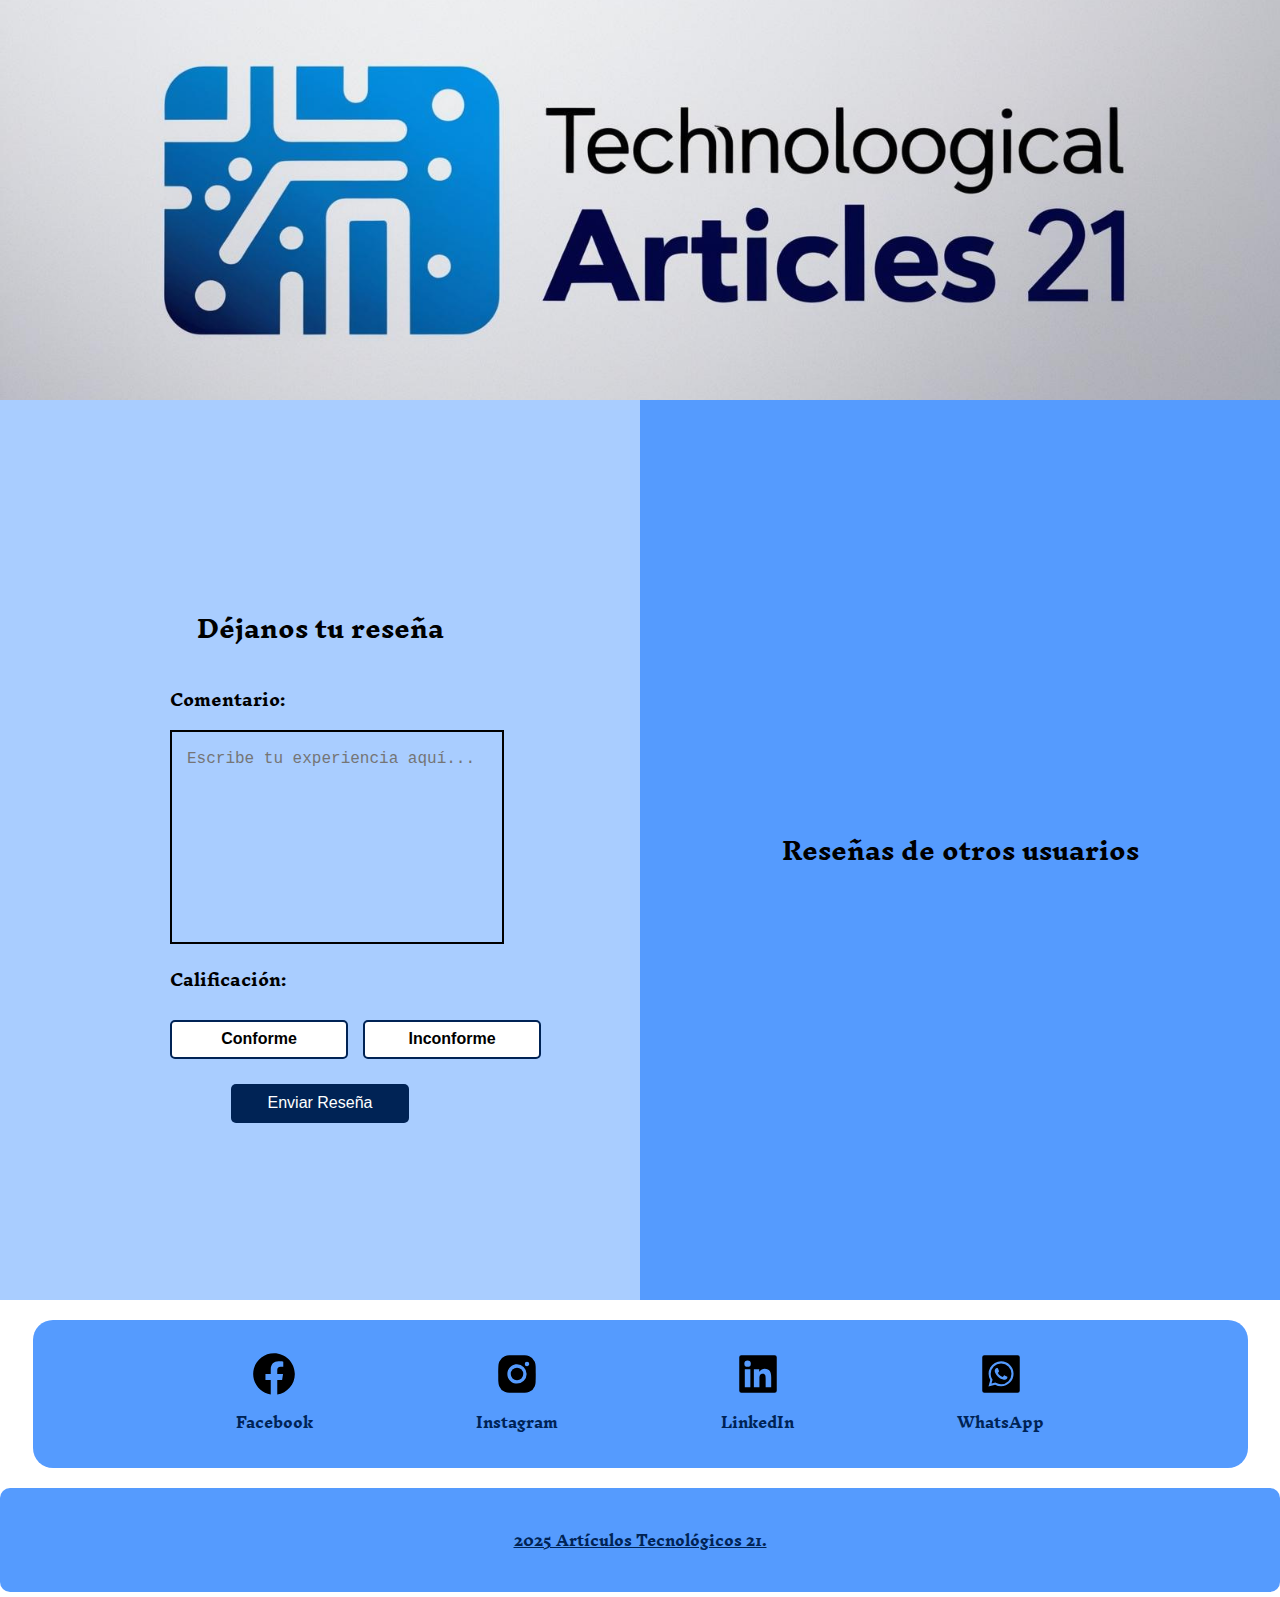
<file: reseñas.html>
<!DOCTYPE html>
<html lang="en">
<head>
    <meta charset="UTF-8">
    <meta name="viewport" content="width=device-width, initial-scale=1.0">
    <title>Reseñas - Technological Articles 21</title>
    <!-- Icono de la pestaña del navegador -->
    <link rel="icon" href="/21.ico" type="image/x-icon">
    <link rel="stylesheet" href="resenas.css">
    <link href="https://fonts.googleapis.com/css2?family=Inknut+Antiqua:wght@400;700&display=swap" rel="stylesheet">
</head>
<body>
    <header>
        <div class="header-content">
            <img src="/logo21.png" alt="Logo AT21">
        </div>
    </header>

    <main>
        <section class="left-side">
          <h2>Déjanos tu reseña</h2>
          <form id="formResena">
            <div class="input-group">
              <label for="comentario">Comentario:</label>
              <textarea id="comentario" rows="5" placeholder="Escribe tu experiencia aquí..." required></textarea>
            </div>
              <div class="input-group">
                <label>Calificación:</label>
                <div class="rating-buttons">
                  <button type="button" class="button-text-color calificacion-btn" id="btnConforme" onclick="setCalificacion('Conforme')">Conforme</button>
                  <button type="button" class="button-text-color calificacion-btn" id="btnInconforme" onclick="setCalificacion('Inconforme')">Inconforme</button>
                </div>
              </div>
            </div>
            <button type="submit">Enviar Reseña</button>
          </form>
        </section>
      
        <section class="right-side">
          <h2>Reseñas de otros usuarios</h2>
          <div id="listaResenas">
            <!-- Aquí se insertarán dinámicamente los comentarios -->
          </div>
        </section>
      </main>

    <footer>
        <div class="rectangulo-footer">
            <nav class="redes-sociales">
                <a href="/contactanos.html">
                    <img src="/bxl-facebook-circle.svg" alt="Facebook">
                    <span>Facebook</span>
                </a>
                <a href="/contactanos.html">
                    <img src="/bxl-instagram-alt.svg" alt="Instagram">
                    <span>Instagram</span>
                </a>
                <a href="/contactanos.html">
                    <img src="/bxl-linkedin-square.svg" alt="LinkedIn">
                    <span>LinkedIn</span>
                </a>
                <a href="/contactanos.html">
                    <img src="/bxl-whatsapp-square.svg" alt="WhatsApp">
                    <span>WhatsApp</span>
                </a>
            </nav>
        </div>
        <div class="pie-footer">
            <p>2025 Artículos Tecnológicos 21.</p>
            </div>
    </footer>
    <script src="/reseñasScript.js"></script>
</body>
</html>
</file>
<file: homeStyle.css>
/* Estilo para la imagen del encabezado */
header img {
    width: 100%;   /* La imagen ocupa el ancho completo del contenedor */
    height: 400px; /* Altura fija de la imagen */
    object-fit: cover; /* Ajusta la imagen para que no se distorsione */
    display: block;  /* Elimina espacios extra debajo de la imagen */
}

/* Estilo general del cuerpo */
body {
    font-family: 'Inknut Antiqua', serif; /* Fuente personalizada */
    color: #002355; /* Color principal del texto */
    height: 100%; /* Altura completa de la ventana */
    margin: 0; /* Elimina el margen por defecto */
    padding: 0; /* Elimina el padding por defecto */
    border: 0; /* Elimina el borde por defecto */
}

/* Estilo para el título principal */
h1 {
    font-weight: bold; /* Negrita para el título */
    color: #002355; /* Color del texto */
}

/* Estilo para las listas */
ul {
    list-style-type: none; /* Elimina los puntos por defecto de la lista */
    padding-left: 0; /* Elimina el margen izquierdo */
}

/* Estilo para los elementos de la lista */
ul li {
    position: relative; /* Posiciona el ícono relativo al texto */
    padding-left: 20px; /* Espacio para el ícono */
}

/* Estilo para el ícono antes de cada elemento de la lista */
ul li::before {
    content: '♦'; /* Carácter de rombo como ícono */
    position: absolute; /* Posiciona el ícono de forma absoluta */
    left: 0; /* Alinea el ícono a la izquierda */
    top: 0; /* Alinea el ícono en la parte superior */
    font-size: 20px; /* Tamaño del ícono */
    color: #559BFE; /* Color del ícono */
}

/* Estilo para el rectángulo del menú de navegación */
.rectangulo {
    width: 1215px; /* Ancho del rectángulo */
    height: 148px; /* Altura del rectángulo */
    background-color: #559BFE; /* Color de fondo azul */
    margin: 20px auto; /* Centrado horizontal con margen superior/inferior */
    border-radius: 20px; /* Bordes redondeados */
}

/* Estilo para el contenedor de los botones del menú */
.menu-botones {
    display: flex; /* Usa flexbox para organizar los botones */
    justify-content: space-around; /* Distribuye los botones equitativamente */
    align-items: center; /* Centra los botones verticalmente */
    height: 100%; /* Ocupa toda la altura del contenedor */
}

/* Estilo para los enlaces del menú */
.menu-botones a {
    text-decoration: none; /* Elimina el subrayado de los enlaces */
    color: #002355; /* Color del texto */
    font-weight: bold; /* Negrita para el texto */
    text-align: center; /* Centra el texto */
    font-size: 14px; /* Tamaño del texto */
    display: flex; /* Usa flexbox para organizar el contenido */
    flex-direction: column; /* Coloca el ícono encima del texto */
    align-items: center; /* Centra el contenido horizontalmente */
}

/* Estilo para las imágenes de los botones del menú */
.menu-botones img {
    width: 50px; /* Ancho de los íconos */
    height: 50px; /* Altura de los íconos */
    margin-bottom: 5px; /* Espacio entre el ícono y el texto */
}

/* Efecto hover para los íconos del menú */
.menu-botones a:hover img {
    transform: scale(1.1); /* Aumenta el tamaño del ícono al pasar el mouse */
}

/* Estilo para el contenido principal */
main {
    text-align: center; /* Centra todo el texto dentro del main */
}

/* Estilo para centrar la lista dentro del main */
ul {
    display: inline-block; /* Permite centrar la lista */
    text-align: left; /* Alinea el texto de la lista a la izquierda */
}

/* Estilo para el rectángulo del pie de página */
.rectangulo-footer {
    width: 1215px; /* Ancho del rectángulo */
    height: 148px; /* Altura del rectángulo */
    background-color: #559BFE; /* Color de fondo azul */
    margin: 20px auto; /* Centrado horizontal con margen superior/inferior */
    border-radius: 20px; /* Bordes redondeados */
    display: flex; /* Usa flexbox para organizar el contenido */
    justify-content: center; /* Centra el contenido horizontalmente */
    align-items: center; /* Centra el contenido verticalmente */
}

/* Estilo para el contenedor de redes sociales */
.redes-sociales {
    display: flex; /* Usa flexbox para organizar los enlaces */
    justify-content: space-around; /* Distribuye los enlaces equitativamente */
    align-items: center; /* Centra los enlaces verticalmente */
    width: 80%; /* Ancho del contenedor */
}

/* Estilo para los enlaces de redes sociales */
.redes-sociales a {
    text-decoration: none; /* Elimina el subrayado de los enlaces */
    color: #002355; /* Color del texto */
    font-weight: bold; /* Negrita para el texto */
    text-align: center; /* Centra el texto */
    font-size: 14px; /* Tamaño del texto */
    display: flex; /* Usa flexbox para organizar el contenido */
    flex-direction: column; /* Coloca el ícono encima del texto */
    align-items: center; /* Centra el contenido horizontalmente */
}

/* Estilo para las imágenes de redes sociales */
.redes-sociales img {
    width: 50px; /* Tamaño de los íconos */
    height: 50px; /* Tamaño de los íconos */
    margin-bottom: 5px; /* Espacio entre el ícono y el texto */
    transition: transform 0.3s ease-in-out; /* Transición suave para el efecto hover */
}

/* Efecto hover para los íconos de redes sociales */
.redes-sociales a:hover img {
    transform: scale(1.1); /* Aumenta el tamaño del ícono al pasar el mouse */
}

/* Estilo para el pie de página */
.pie-footer {
    background-color: #559BFE;
    color: #002355; /* Color del texto */
    font-weight: bold; /* Negrita para el texto */
    text-decoration: underline; /* Subraya el texto */
    padding: 20px 10px; /* Espacio interno del pie de página */
    text-align: center; /* Centra el texto */
    font-size: 14px; /* Tamaño del texto */
    margin: 5px 0; /* Espacio entre el pie de página y otros elementos */
    border-radius: 10px; /* Bordes redondeados */   
}

/* Media query para pantallas pequeñas */
@media (max-width: 768px) {
    /* Estilos para pantallas pequeñas (móviles) */
    header img {
        height: 200px; /* Reduce la altura de la imagen del encabezado */
    }
    body {
        font-size: 14px; /* Reduce el tamaño de la fuente */
    }

    .rectangulo {
        width: 100%; /* El rectángulo ocupa todo el ancho */
        height: auto; /* Ajusta la altura automáticamente */
        border-radius: 10px; /* Reduce el redondeo */
    }

    .menu-botones {
        flex-direction: column; /* Cambia los botones a una columna */
        gap: 10px; /* Espacio entre los botones */
    }

    .menu-botones a {
        font-size: 12px; /* Reduce el tamaño del texto */
    }

    img {
        width: 80%; /* Ajusta el tamaño de las imágenes */
        height: auto; /* Mantiene la proporción */
    }
    .rectangulo-footer {
        width: 100%; /* El rectángulo ocupa todo el ancho */
        height: auto; /* Ajusta la altura automáticamente */
        border-radius: 10px; /* Reduce el redondeo */
    }
    .redes-sociales {
        flex-direction: column; /* Cambia los enlaces a una columna */
        gap: 10px; /* Espacio entre los enlaces */
    }
}
</file>
<file: adminUsuariosStyle.css>
:root {
  --azul-principal: #456990;
  --gris-oscuro: #2b2b2b;
  --gris-claro: #f2f2f2;
  --blanco: #ffffff;
  --verde-acento: #2a9d8f;
}

* {
  margin: 0;
  padding: 0;
  box-sizing: border-box;
}

body {
  font-family: 'Inknut Antiqua', serif;
  background-color: var(--gris-claro);
  color: var(--gris-oscuro);
}

.contenedor-principal {
  display: flex;
  min-height: 100vh;
}

.sidebar {
  width: 250px;
  background-color: var(--azul-principal);
  color: var(--blanco);
  padding: 2rem 1rem;
  display: flex;
  flex-direction: column;
  align-items: center;
  box-sizing: border-box;
  overflow: auto;
  position: sticky;
}

header img {
  width: 100%;
  height: 400px;
  object-fit: cover;
  display: block;
}

.tarjeta-usuario {
  display: flex;
  align-items: center;
  gap: 1rem;
  background-color: #fff;
  padding: 1.5rem;
  border-radius: 12px;
  box-shadow: 0 2px 10px rgba(0, 0, 0, 0.1);
  margin-bottom: 1.5rem;
  flex-wrap: wrap;
}

.avatar-usuario {
  width: 100px;
  height: 100px;
  border-radius: 50%;
  object-fit: cover;
  border: 3px solid var(--azul-principal);
  box-shadow: 0 0 10px rgba(0, 0, 0, 0.2);
}

.info-usuario h3 {
  margin: 0;
  color: #222;
  font-size: 1.2rem;
}

.info-usuario p {
  margin: 0.3rem 0;
  color: #444;
  font-size: 0.95rem;
}

.btn-ver-perfil {
  margin-top: 0.7rem;
  background-color: #456990;
  color: white;
  border: none;
  padding: 0.5rem 1rem;
  border-radius: 8px;
  cursor: pointer;
  font-weight: bold;
  transition: background-color 0.3s ease;
}

.btn-ver-perfil:hover {
  background-color: #34506c;
}

.navegacion {
  margin-top: 2rem;
  display: flex;
  flex-direction: column;
  gap: 1rem;
}

.navegacion button {
  background-color: #456990;
  color: white;
  border: none;
  padding: 0.8rem 1rem;
  border-radius: 10px;
  font-size: 1rem;
  font-weight: bold;
  cursor: pointer;
  transition: background-color 0.3s ease;
  text-align: left;
}

.navegacion button:hover,
.navegacion button.activo {
  background-color: #2a9d8f;
}

.contenido {
  flex: 1;
  padding: 2rem;
  background-color: var(--gris-claro);
}

.contenido h1 {
  margin-bottom: 2rem;
  font-size: 1.8rem;
  color: var(--azul-principal);
}

.buscador-usuarios {
  display: flex;
  justify-content: flex-end;
  margin-bottom: 1rem;
  gap: 0.5rem;
  flex-wrap: wrap;
}

.buscador-usuarios input {
  padding: 0.5rem 1rem;
  border-radius: 8px;
  border: 1px solid #ccc;
  font-size: 1rem;
  width: 100%;
  max-width: 500px;
}

.buscador-usuarios button {
  padding: 0.5rem 1.2rem;
  background-color: #456990;
  color: white;
  border: none;
  border-radius: 8px;
  cursor: pointer;
  font-weight: bold;
  transition: background-color 0.3s ease;
}

.buscador-usuarios button:hover {
  background-color: #35516d;
}

.tabla-usuarios {
  width: 100%;
  border-collapse: collapse;
  background-color: var(--blanco);
  border-radius: 10px;
  overflow: hidden;
  box-shadow: 0 2px 10px rgba(0,0,0,0.1);
}

.tabla-usuarios th, .tabla-usuarios td {
  padding: 1rem;
  text-align: left;
  border-bottom: 1px solid #ddd;
}

.tabla-usuarios th {
  background-color: #e4e8f0;
  color: var(--gris-oscuro);
  font-size: 0.95rem;
  text-transform: uppercase;
}

.tabla-usuarios tr:hover {
  background-color: #f9f9f9;
}

.tabla-usuarios .editar,
.tabla-usuarios .eliminar {
  padding: 0.4rem 0.8rem;
  border: none;
  border-radius: 6px;
  font-size: 0.9rem;
  cursor: pointer;
  margin-right: 0.4rem;
  transition: background-color 0.3s;
}

.editar {
  background-color: var(--verde-acento);
  color: var(--blanco);
}

.editar:hover {
  background-color: #21867a;
}

.eliminar {
  background-color: #e74c3c;
  color: var(--blanco);
}

.eliminar:hover {
  background-color: #c0392b;
}

.pie-footer {
  background-color: #559BFE;
  color: #002355;
  font-weight: bold;
  text-decoration: underline;
  padding: 20px 10px;
  text-align: center;
  font-size: 14px;
  margin: 5px 0;
  border-radius: 10px;
}

/*MEDIA QUERY PARA PANTALLAS PEQUEÑAS*/
@media (max-width: 768px) {
  .contenedor-principal {
    flex-direction: column;
  }

  .sidebar {
    width: 100%;
    align-items: center;
    padding: 1rem;
  }

  .tarjeta-usuario {
    flex-direction: column;
    text-align: center;
  }

  .avatar-usuario {
    width: 120px;
    height: 120px;
  }

  .info-usuario h3 {
    font-size: 1.1rem;
  }

  .info-usuario p {
    font-size: 0.9rem;
  }

  .navegacion {
    flex-direction: row;
    flex-wrap: wrap;
    justify-content: center;
    gap: 0.5rem;
  }

  .navegacion button {
    width: 45%;
    text-align: center;
  }

  .contenido {
    padding: 1rem;
  }

  .tabla-usuarios th, .tabla-usuarios td {
    font-size: 0.85rem;
    padding: 0.6rem;
  }

  .buscador-usuarios {
    flex-direction: column;
    align-items: stretch;
  }

  .buscador-usuarios input,
  .buscador-usuarios button {
    width: 100%;
  }

  header img {
    height: 200px;
  }

  .pie-footer {
    font-size: 12px;
    padding: 10px;
  }
}
</file>
<file: compraStyle.css>
/* Estilo para la imagen del encabezado */
header img {
    width: 100%;   /* La imagen ocupa el ancho completo del contenedor */
    height: 400px; /* Altura fija de la imagen */
    object-fit: cover; /* Ajusta la imagen para que no se distorsione */
    display: block;  /* Elimina espacios extra debajo de la imagen */
}

/* Estilo general del cuerpo */
body {
    font-family: 'Inknut Antiqua', serif; /* Fuente personalizada */
    height: 100%; /* Altura completa de la ventana */
    margin: 0; /* Elimina el margen por defecto */
    padding: 0; /* Elimina el padding por defecto */
    border: 0; /* Elimina el borde por defecto */
}

/* Estilo para el contenedor principal */
main {
    display: flex; /* Divide el contenido en dos columnas */
    width: 100%; /* Ocupa todo el ancho disponible */
    height: 100vh; /* Ocupa toda la altura de la ventana */
}
  
  /* Estilo para las secciones izquierda y derecha */
.left-side, .right-side {
    flex: 1; /* Ambas secciones ocupan el mismo espacio */
    display: flex; /* Usa flexbox para organizar el contenido */
    flex-direction: column; /* Organiza los elementos en columna */
    align-items: center; /* Centra los elementos horizontalmente */
    justify-content: center; /* Centra los elementos verticalmente */
    text-align: center; /* Centra el texto */
    min-height: 100vh; /* Asegura que las secciones tengan altura completa */
}

/* Estilo para la sección izquierda */
.left-side {
    background-color: #A9CDFF; /* Fondo azul claro */
    color: black; /* Texto blanco */
}

/* Estilo para la sección derecha */
.right-side {
    background-color: #559BFE; /* Fondo azul más oscuro */
    color: black; /* Texto blanco */
}

/* Estilo para los formularios */
form {
    display: flex; /* Usa flexbox para organizar los campos */
    flex-direction: column; /* Organiza los campos en columna */
    align-items: center; /* Centra los campos horizontalmente */
    gap: 15px; /* Espacio entre los campos */
    width: 80%; /* Ancho del formulario */
    max-width: 300px; /* Ancho máximo del formulario */
}

/* Estilo para los contenedores de cada campo */
.input-group {
    display: flex; /* Usa flexbox para organizar el contenido */
    flex-direction: column; /* Organiza la etiqueta y el campo en columna */
    width: 100%; /* Ocupa todo el ancho disponible */
    align-items: flex-start; /* Alinea el contenido a la izquierda */
}

/* Estilo para las etiquetas */
.input-group label {
    font-weight: bold; /* Negrita para las etiquetas */
    font-size: 16px; /* Tamaño de fuente */
    text-align: left; /* Alinea el texto a la izquierda */
    margin-bottom: 5px; /* Espacio entre la etiqueta y el campo */
    color: black; /* Color negro para el texto */
}

/* Estilo para los campos de entrada */
input {
    width: 100%; /* Ocupa todo el ancho del contenedor */
    padding: 5px; /* Espaciado interno */
    border: none; /* Sin bordes */
    border-bottom: 2px solid black; /* Línea negra debajo */
    outline: none; /* Elimina el borde azul al seleccionar */
    font-size: 16px; /* Tamaño de fuente */
    background: transparent; /* Fondo transparente */
}

/* Estilo para los botones */
button {
    background-color: #002355; /* Fondo azul oscuro */
    color: white; /* Texto blanco */
    border: none; /* Sin bordes */
    width: 178px; /* Ancho fijo */
    height: 39px; /* Altura fija */
    font-size: 16px; /* Tamaño de fuente */
    cursor: pointer; /* Cambia el cursor al pasar sobre el botón */
    border-radius: 5px; /* Bordes redondeados */
    margin-top: 10px; /* Espacio superior */
    display: flex; /* Usa flexbox para centrar el contenido */
    align-items: center; /* Centra el contenido verticalmente */
    justify-content: center; /* Centra el contenido horizontalmente */
}

/* Efecto hover para los botones */
button:hover {
    background-color: #0046AA; /* Cambia el color del fondo al pasar el mouse */
}

/* Estilo para el rectángulo del pie de página */
.rectangulo-footer {
    width: 1215px; /* Ancho del rectángulo */
    height: 148px; /* Altura del rectángulo */
    background-color: #559BFE; /* Fondo azul */
    margin: 20px auto; /* Centrado horizontal con margen superior/inferior */
    border-radius: 20px; /* Bordes redondeados */
    display: flex; /* Usa flexbox para organizar el contenido */
    justify-content: center; /* Centra el contenido horizontalmente */
    align-items: center; /* Centra el contenido verticalmente */
}

/* Estilo para el contenedor de redes sociales */
.redes-sociales {
    display: flex; /* Usa flexbox para organizar los enlaces */
    justify-content: space-around; /* Distribuye los enlaces equitativamente */
    align-items: center; /* Centra los enlaces verticalmente */
    width: 80%; /* Ancho del contenedor */
}

/* Estilo para los enlaces de redes sociales */
.redes-sociales a {
    text-decoration: none; /* Elimina el subrayado de los enlaces */
    color: #002355; /* Color del texto */
    font-weight: bold; /* Negrita para el texto */
    text-align: center; /* Centra el texto */
    font-size: 14px; /* Tamaño del texto */
    display: flex; /* Usa flexbox para organizar el contenido */
    flex-direction: column; /* Coloca el ícono encima del texto */
    align-items: center; /* Centra el contenido horizontalmente */
}

/* Estilo para las imágenes de redes sociales */
.redes-sociales img {
    width: 50px; /* Tamaño de los íconos */
    height: 50px; /* Tamaño de los íconos */
    margin-bottom: 5px; /* Espacio entre el ícono y el texto */
    transition: transform 0.3s ease-in-out; /* Transición suave para el efecto hover */
}

/* Efecto hover para los íconos de redes sociales */
.redes-sociales a:hover img {
    transform: scale(1.1); /* Aumenta el tamaño del ícono al pasar el mouse */
}

/* Estilo para el pie de página */
.pie-footer {
    background-color: #559BFE;
    color: #002355; /* Color del texto */
    font-weight: bold; /* Negrita para el texto */
    text-decoration: underline; /* Subraya el texto */
    padding: 20px 10px; /* Espacio interno del pie de página */
    text-align: center; /* Centra el texto */
    font-size: 14px; /* Tamaño del texto */
    margin: 5px 0; /* Espacio entre el pie de página y otros elementos */
    border-radius: 10px; /* Bordes redondeados */   
}

/* Media query para pantallas pequeñas */
@media (max-width: 768px) {
    /* Ajustar la imagen del encabezado */
    header img {
        height: 200px; /* Reducimos la altura para pantallas pequeñas */
    }

    /* Cambiar el layout del main a vertical */
    main {
        flex-direction: column; /* De columnas a filas (stacked) */
        height: auto; /* Altura automática para que se adapte al contenido */
    }

    /* Ajustar secciones */
    .left-side,
    .right-side {
        min-height: auto; /* Quitar altura fija */
        padding: 20px 10px; /* Agregar algo de padding */
    }

    /* Ajustar formularios */
    form {
        width: 90%; /* Formularios más anchos en móviles */
        max-width: 100%; /* Elimina el límite máximo de 300px */
    }

    /* Ajustar el footer */
    .rectangulo-footer {
        flex-direction: column; /* Apila los elementos en lugar de distribuirlos horizontalmente */
        width: 90%; /* Menor ancho */
        height: auto; /* Altura automática */
        padding: 20px 10px; /* Espaciado interno */
    }

    .redes-sociales {
        flex-direction: column; /* Apilar los enlaces */
        gap: 10px; /* Espacio entre ellos */
    }

    .redes-sociales a {
        font-size: 12px; /* Texto un poco más pequeño */
    }

    .redes-sociales img {
        width: 40px;
        height: 40px;
    }

    footer p {
        font-size: 12px;
        text-align: center;
        padding: 10px;
    }
}
</file>
<file: contactanosStyle.css>
/* Estilo para la imagen del encabezado */
header img {
    width: 100%;   /* Mantiene el ancho al 100% de la pantalla */
    height: 400px; /* Fija la altura de la imagen */
    object-fit: cover; /* Evita la distorsión de la imagen */
    display: block;  /* Elimina espacios extra debajo de la imagen */
}

/* Estilo general del cuerpo */
body {
    font-family: 'Inknut Antiqua', serif; /* Fuente personalizada */
    height: 100%; /* Altura completa de la ventana */
    margin: 0; /* Elimina el margen por defecto */
    padding: 0; /* Elimina el padding por defecto */
    border: 0; /* Elimina el borde por defecto */
}

/* Estilo para los encabezados h2 */
h2 {
    font-weight: bold; /* Aplica negrita al texto */
    color: black; /* Color negro para el texto */
}

/* Estilo para el contenedor principal */
main {
    display: flex; /* Divide el contenido en dos columnas */
    width: 100%; /* Ocupa todo el ancho disponible */
    height: 100vh; /* Ocupa toda la altura de la ventana */
}

/* Estilo para las secciones izquierda y derecha */
.left-side, .right-side {
    flex: 1; /* Ambas secciones ocupan el mismo espacio */
    display: flex; /* Usa flexbox para organizar el contenido */
    flex-direction: column; /* Organiza los elementos en columna */
    align-items: center; /* Centra los elementos horizontalmente */
    justify-content: center; /* Centra los elementos verticalmente */
    text-align: center; /* Centra el texto */
    min-height: 100vh; /* Asegura que las secciones tengan altura completa */
}

/* Estilo para la sección izquierda */
.left-side {
    background-color: #A9CDFF; /* Fondo azul claro */
    color: white; /* Texto blanco */
}

/* Estilo para la sección derecha */
.right-side {
    background-color: #559BFE; /* Fondo azul más oscuro */
    color: white; /* Texto blanco */
}

/* Estilo para los formularios */
form {
    display: flex; /* Usa flexbox para organizar los campos */
    flex-direction: column; /* Organiza los campos en columna */
    align-items: center; /* Centra los campos horizontalmente */
    gap: 15px; /* Espacio entre los campos */
    width: 80%; /* Ancho del formulario */
    max-width: 300px; /* Ancho máximo del formulario */
}

/* Estilo para los contenedores de cada campo */
.input-group {
    display: flex; /* Usa flexbox para organizar el contenido */
    flex-direction: column; /* Organiza la etiqueta y el campo en columna */
    width: 100%; /* Ocupa todo el ancho disponible */
    align-items: flex-start; /* Alinea el contenido a la izquierda */
}

/* Estilo para las etiquetas */
.input-group label {
    font-weight: bold; /* Negrita para las etiquetas */
    font-size: 16px; /* Tamaño de fuente */
    text-align: left; /* Alinea el texto a la izquierda */
    margin-bottom: 10px; /* Espacio entre la etiqueta y el campo */
    color: black; /* Color negro para el texto */
}

/* Estilo para los campos de entrada */
input {
    width: 100%; /* Ocupa todo el ancho del contenedor */
    padding: 5px; /* Espaciado interno */
    border: none; /* Sin bordes */
    border-bottom: 2px solid black; /* Línea negra debajo */
    outline: none; /* Elimina el borde azul al seleccionar */
    font-size: 16px; /* Tamaño de fuente */
    background: transparent; /* Fondo transparente */
}

/* Estilo para el campo de texto del mensaje */
textarea {
    width: 100%; /* Ocupa todo el ancho del contenedor */
    height: 180px; /* Altura fija */
    padding: 15px; /* Espaciado interno */
    border: 2px solid black; /* Borde negro */
    outline: none; /* Elimina el borde azul al seleccionar */
    font-size: 16px; /* Tamaño de fuente */
    background: transparent; /* Fondo transparente */
    resize: none; /* Evita que el usuario cambie el tamaño */
    line-height: 1.5; /* Espaciado entre líneas */
}

/* Estilo para el botón de enviar */
button {
    background-color: #002355; /* Fondo azul oscuro */
    color: white; /* Texto blanco */
    border: none; /* Sin bordes */
    width: 178px; /* Ancho fijo */
    height: 39px; /* Altura fija */
    font-size: 16px; /* Tamaño de fuente */
    cursor: pointer; /* Cambia el cursor al pasar sobre el botón */
    border-radius: 5px; /* Bordes redondeados */
    margin-top: 10px; /* Espacio superior */
    display: flex; /* Usa flexbox para centrar el contenido */
    align-items: center; /* Centra el contenido verticalmente */
    justify-content: center; /* Centra el contenido horizontalmente */
}

/* Efecto hover para el botón */
button:hover {
    background-color: #0046AA; /* Cambia el color del fondo al pasar el mouse */
}

/* Estilo para el contenedor de redes sociales */
.social-icons {
    display: grid; /* Usa grid para organizar los íconos */
    grid-template-columns: repeat(2, 1fr); /* 2 columnas */
    grid-template-rows: repeat(2, 1fr); /* 2 filas */
    gap: 100px; /* Espacio entre los íconos */
    justify-content: center; /* Centra los íconos horizontalmente */
    align-items: center; /* Centra los íconos verticalmente */
    margin-top: 20px; /* Espacio superior */
}

/* Estilo para cada ícono de red social */
.social-item {
    display: flex; /* Usa flexbox para organizar el contenido */
    flex-direction: column; /* Coloca el texto debajo del ícono */
    align-items: center; /* Centra el contenido horizontalmente */
}

/* Estilo para las imágenes de los íconos */
.social-item img {
    width: 157px; /* Tamaño de los íconos */
    height: 157px; /* Tamaño de los íconos */
    cursor: pointer; /* Cambia el cursor al pasar sobre el ícono */
    transition: transform 0.3s ease; /* Transición suave para el efecto hover */
}

/* Estilo para el texto debajo de los íconos */
.social-item span {
    margin-top: 5px; /* Espacio entre el ícono y el texto */
    font-size: 18px; /* Tamaño de fuente */
    font-weight: bold; /* Negrita para el texto */
}

/* Efecto hover para los íconos */
.social-item img:hover {
    transform: scale(1.2); /* Aumenta el tamaño del ícono al pasar el mouse */
}

/* Estilo para el pie de página */
.pie-footer {
    background-color: #559BFE;
    color: #002355; /* Color del texto */
    font-weight: bold; /* Negrita para el texto */
    text-decoration: underline; /* Subraya el texto */
    padding: 20px 10px; /* Espacio interno del pie de página */
    text-align: center; /* Centra el texto */
    font-size: 14px; /* Tamaño del texto */
    margin: 5px 0; /* Espacio entre el pie de página y otros elementos */
    border-radius: 10px; /* Bordes redondeados */   
}

/* Media query para pantallas pequeñas */
@media (max-width: 768px) {
    /* Ajustar la imagen del encabezado */
    header img {
        height: 200px; /* Reducimos la altura para pantallas pequeñas */
    }

    /* Cambiar el layout del main a vertical */
    main {
        flex-direction: column; /* De columnas a filas (stacked) */
        height: auto; /* Altura automática para que se adapte al contenido */
    }

    /* Ajustar secciones */
    .left-side,
    .right-side {
        min-height: auto; /* Quitar altura fija */
        padding: 20px 10px; /* Agregar algo de padding */
    }

    /* Ajustar formularios */
    form {
        width: 90%; /* Formularios más anchos en móviles */
        max-width: 100%; /* Elimina el límite máximo de 300px */
    }

    /* Ajustar el footer */
    .rectangulo-footer {
        flex-direction: column; /* Apila los elementos en lugar de distribuirlos horizontalmente */
        width: 90%; /* Menor ancho */
        height: auto; /* Altura automática */
        padding: 20px 10px; /* Espaciado interno */
    }

    .redes-sociales {
        flex-direction: column; /* Apilar los enlaces */
        gap: 10px; /* Espacio entre ellos */
    }

    .redes-sociales a {
        font-size: 12px; /* Texto un poco más pequeño */
    }

    .redes-sociales img {
        width: 40px;
        height: 40px;
    }

    footer p {
        font-size: 12px;
        text-align: center;
        padding: 10px;
    }
}
</file>
<file: infoProductoStyle.css>
header img {
    width: 100%;
    height: 400px;
    object-fit: cover;
    display: block;
}

body {
    font-family: 'Inknut Antiqua', serif;
    color: black;
}

* {
    margin: 0;
    padding: 0;
    box-sizing: border-box;
}

.contenedor {
    display: grid;
    width: 1400px;
    margin: 50px auto 0 auto;
    gap: 10px;
    grid-template-columns: repeat(2, 700px);
    grid-template-rows: auto auto;
    grid-template-areas: 
        "imagen texto"
        "descripcion botones";
}

/* Asignar áreas a cada bloque */
.imagen-container {
    grid-area: imagen;
}

.texto-arriba-derecha {
    grid-area: texto;
}

.texto-abajo-izquierda {
    grid-area: descripcion;
}

.botones {
    grid-area: botones;
    display: flex;
    flex-direction: column;
    align-items: center;
}

/* Imagen del producto */
.imagen {
    margin-top: 37.5px;
    margin-left: 50px;
    border: 1px solid #333;
    width: 600px;
    height: 350px;
    object-fit: contain;
}

/* Texto derecho arriba */
.texto-arriba-derecha {
    font-size: 14px;
    text-align: left;
}

.texto-arriba-derecha h1 {
    margin-top: 20px;
    margin-left: 50px;
    margin-right: 50px;
    font-size: 20px;
}

.texto-arriba-derecha h2 {
    font-size: 18px;
    margin-left: 50px;
    margin-right: 50px;
}

.texto-arriba-derecha h3 {
    font-size: 16px;
    margin-left: 50px;
    margin-right: 50px;
    margin-bottom: 37.5px;
}

.texto-arriba-derecha ul {
    list-style-type: disc;
    padding-left: 20px;
    margin-left: 50px;
    margin-right: 50px;
}

/* Texto inferior izquierdo */
.texto-abajo-izquierda {
    font-size: 14px;
}

.texto-abajo-izquierda h1 {
    font-size: 20px;
    margin-top: 37.5px;
    margin-left: 50px;
    margin-right: 50px;
}

.texto-abajo-izquierda p {
    font-size: 14px;
    margin-left: 50px;
    margin-right: 50px;
    margin-bottom: 37.5px;
}

/* Botones */
.boton {
    margin-top: 50px;
    margin-bottom: 20px;
    font-size: 14px;
    cursor: pointer;
    background-color: #0046AA;
    color: white;
    border: none;
    border-radius: 5px;
    font-family: 'Inknut Antiqua', serif;
    width: 600px;
}

.boton2 {
    margin-bottom: 20px;
    font-size: 14px;
    cursor: pointer;
    background-color: #006AFF;
    color: white;
    border: none;
    border-radius: 5px;
    font-family: 'Inknut Antiqua', serif;
    width: 600px;
}

.boton:hover {
    background-color: #A9CDFF;
    color: black;
}

.boton2:hover {
    background-color: #A9CDFF;
    color: black;
}

/* Rectángulo del footer */
.rectangulo-footer {
    width: 1215px;
    height: 148px;
    background-color: #559BFE; /* Azul */
    margin: 20px auto; /* Centrado horizontal */
    border-radius: 20px; /* Bordes curvos */
    display: flex;
    justify-content: center;
    align-items: center;
}

/* Contenedor de redes sociales */
.redes-sociales {
    display: flex;
    justify-content: space-around; /* Distribuye los botones */
    align-items: center;
    width: 80%;
}

/* Estilos de los enlaces */
.redes-sociales a {
    text-decoration: none;
    color: #002355;
    font-weight: bold;
    text-align: center;
    font-size: 14px;
    display: flex;
    flex-direction: column;
    align-items: center;
}

/* Estilos de las imágenes */
.redes-sociales img {
    width: 50px; /* Tamaño de los íconos */
    height: 50px;
    margin-bottom: 5px;
    transition: transform 0.3s ease-in-out;
}

/* Efecto hover */
.redes-sociales a:hover img {
    transform: scale(1.1); /* Hace el ícono más grande al pasar el mouse */
}

/* Estilo para el pie de página */
.pie-footer {
    background-color: #559BFE;
    color: #002355; /* Color del texto */
    font-weight: bold; /* Negrita para el texto */
    text-decoration: underline; /* Subraya el texto */
    padding: 20px 10px; /* Espacio interno del pie de página */
    text-align: center; /* Centra el texto */
    font-size: 14px; /* Tamaño del texto */
    margin: 5px 0; /* Espacio entre el pie de página y otros elementos */
    border-radius: 10px; /* Bordes redondeados */   
}

/* Media query para pantallas pequeñas */
@media (max-width: 768px) {
    body {
        font-size: 12px;
    }

    header img {
        height: 200px; /* Reduce la altura de la imagen del encabezado */  
    }

    .contenedor {
        display: flex;
        flex-direction: column;
        width: 90%;
        margin: 20px auto;
    }

    .imagen-container {
        display: flex;
        justify-content: center;
        align-items: center;
    }

    .imagen {
        width: 100%;
        height: auto;
        margin: 20px 0;
        border: 1px solid #333;
    }

    .texto-arriba-derecha,
    .texto-abajo-izquierda {
        padding: 10px;
    }

    .texto-arriba-derecha h1,
    .texto-arriba-derecha h2,
    .texto-arriba-derecha h3,
    .texto-abajo-izquierda h1,
    .texto-abajo-izquierda p {
        margin: 10px 0;
        font-size: 14px;
    }

    .texto-arriba-derecha ul {
        margin-left: 20px;
    }

    .botones {
        width: 100%;
        align-items: center;
        gap: 10px;
    }

    .boton,
    .boton2 {
        width: 100%;
        font-size: 14px;
        padding: 10px;
    }

    .rectangulo-footer {
        width: 100%;
        height: auto;
        border-radius: 10px;
        padding: 10px;
        flex-direction: column;
    }

    .redes-sociales {
        flex-direction: column;
        gap: 10px;
        width: 100%;
    }

    .pie-footer {
        font-size: 12px;
        padding: 15px;
        margin: 10px 0;
    }

    .redes-sociales a {
        font-size: 12px;
    }

    .redes-sociales img {
        width: 40px;
        height: 40px;
    }
}
</file>
<file: loginRegistoStyle.css>
/* Estilo para la imagen del encabezado */
header img {
    width: 100%;   /* La imagen ocupa el ancho completo del contenedor */
    height: 400px; /* Altura fija de la imagen */
    object-fit: cover; /* Ajusta la imagen para que no se distorsione */
    display: block;  /* Elimina espacios extra debajo de la imagen */
}

/* Estilo general del cuerpo */
body {
    font-family: 'Inknut Antiqua', serif; /* Fuente personalizada */
    height: 100%; /* Altura completa de la ventana */
    margin: 0; /* Elimina el margen por defecto */
    padding: 0; /* Elimina el padding por defecto */
    border: 0; /* Elimina el borde por defecto */
}

/* Estilo para los encabezados h2 */
h2 {
    font-weight: bold; /* Aplica negrita al texto */
    color: black; /* Color negro para el texto */
}

/* Estilo para el contenedor principal */
main {
    display: flex; /* Divide el contenido en dos columnas */
    width: 100%; /* Ocupa todo el ancho disponible */
    height: 100vh; /* Ocupa toda la altura de la ventana */
}

/* Estilo para las secciones izquierda y derecha */
.left-side, .right-side {
    flex: 1; /* Ambas secciones ocupan el mismo espacio */
    display: flex; /* Usa flexbox para organizar el contenido */
    flex-direction: column; /* Organiza los elementos en columna */
    align-items: center; /* Centra los elementos horizontalmente */
    justify-content: center; /* Centra los elementos verticalmente */
    text-align: center; /* Centra el texto */
    min-height: 100vh; /* Asegura que las secciones tengan altura completa */
}

/* Estilo para la sección izquierda */
.left-side {
    background-color: #A9CDFF; /* Fondo azul claro */
    color: white; /* Texto blanco */
}

/* Estilo para la sección derecha */
.right-side {
    background-color: #559BFE; /* Fondo azul más oscuro */
    color: white; /* Texto blanco */
}

/* Estilo para los formularios */
form {
    display: flex; /* Usa flexbox para organizar los campos */
    flex-direction: column; /* Organiza los campos en columna */
    align-items: center; /* Centra los campos horizontalmente */
    gap: 15px; /* Espacio entre los campos */
    width: 80%; /* Ancho del formulario */
    max-width: 300px; /* Ancho máximo del formulario */
}

/* Estilo para los contenedores de cada campo */
.input-group {
    display: flex; /* Usa flexbox para organizar el contenido */
    flex-direction: column; /* Organiza la etiqueta y el campo en columna */
    width: 100%; /* Ocupa todo el ancho disponible */
    align-items: flex-start; /* Alinea el contenido a la izquierda */
}

/* Estilo para las etiquetas */
.input-group label {
    font-weight: bold; /* Negrita para las etiquetas */
    font-size: 16px; /* Tamaño de fuente */
    text-align: left; /* Alinea el texto a la izquierda */
    margin-bottom: 5px; /* Espacio entre la etiqueta y el campo */
    color: black; /* Color negro para el texto */
}

/* Estilo para los campos de entrada */
input {
    width: 100%; /* Ocupa todo el ancho del contenedor */
    padding: 5px; /* Espaciado interno */
    border: none; /* Sin bordes */
    border-bottom: 2px solid black; /* Línea negra debajo */
    outline: none; /* Elimina el borde azul al seleccionar */
    font-size: 16px; /* Tamaño de fuente */
    background: transparent; /* Fondo transparente */
}

/* Estilo para los botones */
button {
    background-color: #002355; /* Fondo azul oscuro */
    color: white; /* Texto blanco */
    border: none; /* Sin bordes */
    width: 178px; /* Ancho fijo */
    height: 39px; /* Altura fija */
    font-size: 16px; /* Tamaño de fuente */
    cursor: pointer; /* Cambia el cursor al pasar sobre el botón */
    border-radius: 5px; /* Bordes redondeados */
    margin-top: 10px; /* Espacio superior */
    display: flex; /* Usa flexbox para centrar el contenido */
    align-items: center; /* Centra el contenido verticalmente */
    justify-content: center; /* Centra el contenido horizontalmente */
}

/* Efecto hover para los botones */
button:hover {
    background-color: #0046AA; /* Cambia el color del fondo al pasar el mouse */
}

/* Estilo para el rectángulo del pie de página */
.rectangulo-footer {
    width: 1215px; /* Ancho del rectángulo */
    height: 148px; /* Altura del rectángulo */
    background-color: #559BFE; /* Fondo azul */
    margin: 20px auto; /* Centrado horizontal con margen superior/inferior */
    border-radius: 20px; /* Bordes redondeados */
    display: flex; /* Usa flexbox para organizar el contenido */
    justify-content: center; /* Centra el contenido horizontalmente */
    align-items: center; /* Centra el contenido verticalmente */
}

/* Estilo para el contenedor de redes sociales */
.redes-sociales {
    display: flex; /* Usa flexbox para organizar los enlaces */
    justify-content: space-around; /* Distribuye los enlaces equitativamente */
    align-items: center; /* Centra los enlaces verticalmente */
    width: 80%; /* Ancho del contenedor */
}

/* Estilo para los enlaces de redes sociales */
.redes-sociales a {
    text-decoration: none; /* Elimina el subrayado de los enlaces */
    color: #002355; /* Color del texto */
    font-weight: bold; /* Negrita para el texto */
    text-align: center; /* Centra el texto */
    font-size: 14px; /* Tamaño del texto */
    display: flex; /* Usa flexbox para organizar el contenido */
    flex-direction: column; /* Coloca el ícono encima del texto */
    align-items: center; /* Centra el contenido horizontalmente */
}

/* Estilo para las imágenes de redes sociales */
.redes-sociales img {
    width: 50px; /* Tamaño de los íconos */
    height: 50px; /* Tamaño de los íconos */
    margin-bottom: 5px; /* Espacio entre el ícono y el texto */
    transition: transform 0.3s ease-in-out; /* Transición suave para el efecto hover */
}

/* Efecto hover para los íconos de redes sociales */
.redes-sociales a:hover img {
    transform: scale(1.1); /* Aumenta el tamaño del ícono al pasar el mouse */
}

/* Estilo para el pie de página */
.pie-footer {
    background-color: #559BFE;
    color: #002355; /* Color del texto */
    font-weight: bold; /* Negrita para el texto */
    text-decoration: underline; /* Subraya el texto */
    padding: 20px 10px; /* Espacio interno del pie de página */
    text-align: center; /* Centra el texto */
    font-size: 14px; /* Tamaño del texto */
    margin: 5px 0; /* Espacio entre el pie de página y otros elementos */
    border-radius: 10px; /* Bordes redondeados */   
}

/* Media query para pantallas pequeñas */
@media (max-width: 768px) {
    /* Ajustar la imagen del encabezado */
    header img {
        height: 200px; /* Reducimos la altura para pantallas pequeñas */
    }

    /* Cambiar el layout del main a vertical */
    main {
        flex-direction: column; /* De columnas a filas (stacked) */
        height: auto; /* Altura automática para que se adapte al contenido */
    }

    /* Ajustar secciones */
    .left-side,
    .right-side {
        min-height: auto; /* Quitar altura fija */
        padding: 20px 10px; /* Agregar algo de padding */
    }

    /* Ajustar formularios */
    form {
        width: 90%; /* Formularios más anchos en móviles */
        max-width: 100%; /* Elimina el límite máximo de 300px */
    }

    /* Ajustar el footer */
    .rectangulo-footer {
        flex-direction: column; /* Apila los elementos en lugar de distribuirlos horizontalmente */
        width: 90%; /* Menor ancho */
        height: auto; /* Altura automática */
        padding: 20px 10px; /* Espaciado interno */
    }

    .redes-sociales {
        flex-direction: column; /* Apilar los enlaces */
        gap: 10px; /* Espacio entre ellos */
    }

    .redes-sociales a {
        font-size: 12px; /* Texto un poco más pequeño */
    }

    .redes-sociales img {
        width: 40px;
        height: 40px;
    }

    footer p {
        font-size: 12px;
        text-align: center;
        padding: 10px;
    }
}
</file>
<file: resenas.css>
/* Estilo para la imagen del encabezado */
header img {
  width: 100%;   /* Mantiene el ancho al 100% de la pantalla */
  height: 400px; /* Fija la altura de la imagen */
  object-fit: cover; /* Evita la distorsión de la imagen */
  display: block;  /* Elimina espacios extra debajo de la imagen */
}

/* Estilo general del cuerpo */
body {
  font-family: 'Inknut Antiqua', serif; /* Fuente personalizada */
  height: 100%; /* Altura completa de la ventana */
  margin: 0; /* Elimina el margen por defecto */
  padding: 0; /* Elimina el padding por defecto */
  border: 0; /* Elimina el borde por defecto */
}

/* Estilo para los encabezados h2 */
h2 {
  font-weight: bold; /* Aplica negrita al texto */
  color: black; /* Color negro para el texto */
}

/* Estilo para el contenedor principal */
main {
  display: flex; /* Divide el contenido en dos columnas */
  width: 100%; /* Ocupa todo el ancho disponible */
  height: 100vh; /* Ocupa toda la altura de la ventana */
}

/* Estilo para las secciones izquierda y derecha */
.left-side, .right-side {
  flex: 1; /* Ambas secciones ocupan el mismo espacio */
  display: flex; /* Usa flexbox para organizar el contenido */
  flex-direction: column; /* Organiza los elementos en columna */
  align-items: center; /* Centra los elementos horizontalmente */
  justify-content: center; /* Centra los elementos verticalmente */
  text-align: center; /* Centra el texto */
  min-height: 100vh; /* Asegura que las secciones tengan altura completa */
}

/* Estilo para la sección izquierda */
.left-side {
  background-color: #A9CDFF; /* Fondo azul claro */
  color: white; /* Texto blanco */
}

/* Estilo para la sección derecha */
.right-side {
  background-color: #559BFE; /* Fondo azul más oscuro */
  color: white; /* Texto blanco */
}

/* Estilo para los formularios */
form {
  display: flex; /* Usa flexbox para organizar los campos */
  flex-direction: column; /* Organiza los campos en columna */
  align-items: center; /* Centra los campos horizontalmente */
  gap: 15px; /* Espacio entre los campos */
  width: 80%; /* Ancho del formulario */
  max-width: 300px; /* Ancho máximo del formulario */
}

/* Estilo para los contenedores de cada campo */
.input-group {
  display: flex; /* Usa flexbox para organizar el contenido */
  flex-direction: column; /* Organiza la etiqueta y el campo en columna */
  width: 100%; /* Ocupa todo el ancho disponible */
  align-items: flex-start; /* Alinea el contenido a la izquierda */
}

/* Estilo para las etiquetas */
.input-group label {
  font-weight: bold; /* Negrita para las etiquetas */
  font-size: 16px; /* Tamaño de fuente */
  text-align: left; /* Alinea el texto a la izquierda */
  margin-bottom: 10px; /* Espacio entre la etiqueta y el campo */
  color: black; /* Color negro para el texto */
}

/* Estilo para los campos de entrada */
input {
  width: 100%; /* Ocupa todo el ancho del contenedor */
  padding: 5px; /* Espaciado interno */
  border: none; /* Sin bordes */
  border-bottom: 2px solid black; /* Línea negra debajo */
  outline: none; /* Elimina el borde azul al seleccionar */
  font-size: 16px; /* Tamaño de fuente */
  background: transparent; /* Fondo transparente */
}

/* Estilo para el campo de texto del mensaje */
textarea {
  width: 100%; /* Ocupa todo el ancho del contenedor */
  height: 180px; /* Altura fija */
  padding: 15px; /* Espaciado interno */
  border: 2px solid black; /* Borde negro */
  outline: none; /* Elimina el borde azul al seleccionar */
  font-size: 16px; /* Tamaño de fuente */
  background: transparent; /* Fondo transparente */
  resize: none; /* Evita que el usuario cambie el tamaño */
  line-height: 1.5; /* Espaciado entre líneas */
}

/* Estilo para el botón de enviar */
button {
  background-color: #002355; /* Fondo azul oscuro */
  color: white; /* Texto blanco */
  border: none; /* Sin bordes */
  width: 178px; /* Ancho fijo */
  height: 39px; /* Altura fija */
  font-size: 16px; /* Tamaño de fuente */
  cursor: pointer; /* Cambia el cursor al pasar sobre el botón */
  border-radius: 5px; /* Bordes redondeados */
  margin-top: 10px; /* Espacio superior */
  display: flex; /* Usa flexbox para centrar el contenido */
  align-items: center; /* Centra el contenido verticalmente */
  justify-content: center; /* Centra el contenido horizontalmente */
}

/* Contenedor horizontal de los botones */
.rating-buttons {
  display: flex;
  gap: 15px;
}

/* Estilo base para ambos botones */
.calificacion-btn {
  background-color: white;
  color: black;
  border: 2px solid #002355;
  border-radius: 5px;
  padding: 10px 20px;
  font-weight: bold;
  transition: all 0.3s ease;
}

/* Estilo cuando está seleccionado */
.calificacion-btn.selected {
  background-color: #002355;
  color: white;
}

/* Efecto hover para el botón */
button:hover {
  background-color: #0046AA; /* Cambia el color del fondo al pasar el mouse */
}

/* Estilo para el rectángulo del pie de página */
.rectangulo-footer {
  width: 1215px; /* Ancho del rectángulo */
  height: 148px; /* Altura del rectángulo */
  background-color: #559BFE; /* Fondo azul */
  margin: 20px auto; /* Centrado horizontal con margen superior/inferior */
  border-radius: 20px; /* Bordes redondeados */
  display: flex; /* Usa flexbox para organizar el contenido */
  justify-content: center; /* Centra el contenido horizontalmente */
  align-items: center; /* Centra el contenido verticalmente */
}

/* Estilo para el contenedor de redes sociales */
.redes-sociales {
  display: flex; /* Usa flexbox para organizar los enlaces */
  justify-content: space-around; /* Distribuye los enlaces equitativamente */
  align-items: center; /* Centra los enlaces verticalmente */
  width: 80%; /* Ancho del contenedor */
}

/* Estilo para los enlaces de redes sociales */
.redes-sociales a {
  text-decoration: none; /* Elimina el subrayado de los enlaces */
  color: #002355; /* Color del texto */
  font-weight: bold; /* Negrita para el texto */
  text-align: center; /* Centra el texto */
  font-size: 14px; /* Tamaño del texto */
  display: flex; /* Usa flexbox para organizar el contenido */
  flex-direction: column; /* Coloca el ícono encima del texto */
  align-items: center; /* Centra el contenido horizontalmente */
}

/* Estilo para las imágenes de redes sociales */
.redes-sociales img {
  width: 50px; /* Tamaño de los íconos */
  height: 50px; /* Tamaño de los íconos */
  margin-bottom: 5px; /* Espacio entre el ícono y el texto */
  transition: transform 0.3s ease-in-out; /* Transición suave para el efecto hover */
}

/* Efecto hover para los íconos de redes sociales */
.redes-sociales a:hover img {
  transform: scale(1.1); /* Aumenta el tamaño del ícono al pasar el mouse */
}

/* Estilo para el pie de página */
.pie-footer {
  background-color: #559BFE;
  color: #002355; /* Color del texto */
  font-weight: bold; /* Negrita para el texto */
  text-decoration: underline; /* Subraya el texto */
  padding: 20px 10px; /* Espacio interno del pie de página */
  text-align: center; /* Centra el texto */
  font-size: 14px; /* Tamaño del texto */
  margin: 5px 0; /* Espacio entre el pie de página y otros elementos */
  border-radius: 10px; /* Bordes redondeados */   
}

/* Media query para pantallas pequeñas */
@media (max-width: 768px) {
  /* Ajustar la imagen del encabezado */
  header img {
      height: 200px; /* Reducimos la altura para pantallas pequeñas */
  }

  /* Cambiar el layout del main a vertical */
  main {
      flex-direction: column; /* De columnas a filas (stacked) */
      height: auto; /* Altura automática para que se adapte al contenido */
  }

  /* Ajustar secciones */
  .left-side,
  .right-side {
      min-height: auto; /* Quitar altura fija */
      padding: 20px 10px; /* Agregar algo de padding */
  }

  /* Ajustar formularios */
  form {
      width: 90%; /* Formularios más anchos en móviles */
      max-width: 100%; /* Elimina el límite máximo de 300px */
  }

  /* Ajustar el footer */
  .rectangulo-footer {
      flex-direction: column; /* Apila los elementos en lugar de distribuirlos horizontalmente */
      width: 90%; /* Menor ancho */
      height: auto; /* Altura automática */
      padding: 20px 10px; /* Espaciado interno */
  }

  .redes-sociales {
      flex-direction: column; /* Apilar los enlaces */
      gap: 10px; /* Espacio entre ellos */
  }

  .redes-sociales a {
      font-size: 12px; /* Texto un poco más pequeño */
  }

  .redes-sociales img {
      width: 40px;
      height: 40px;
  }

  footer p {
      font-size: 12px;
      text-align: center;
      padding: 10px;
  }
}
</file>
